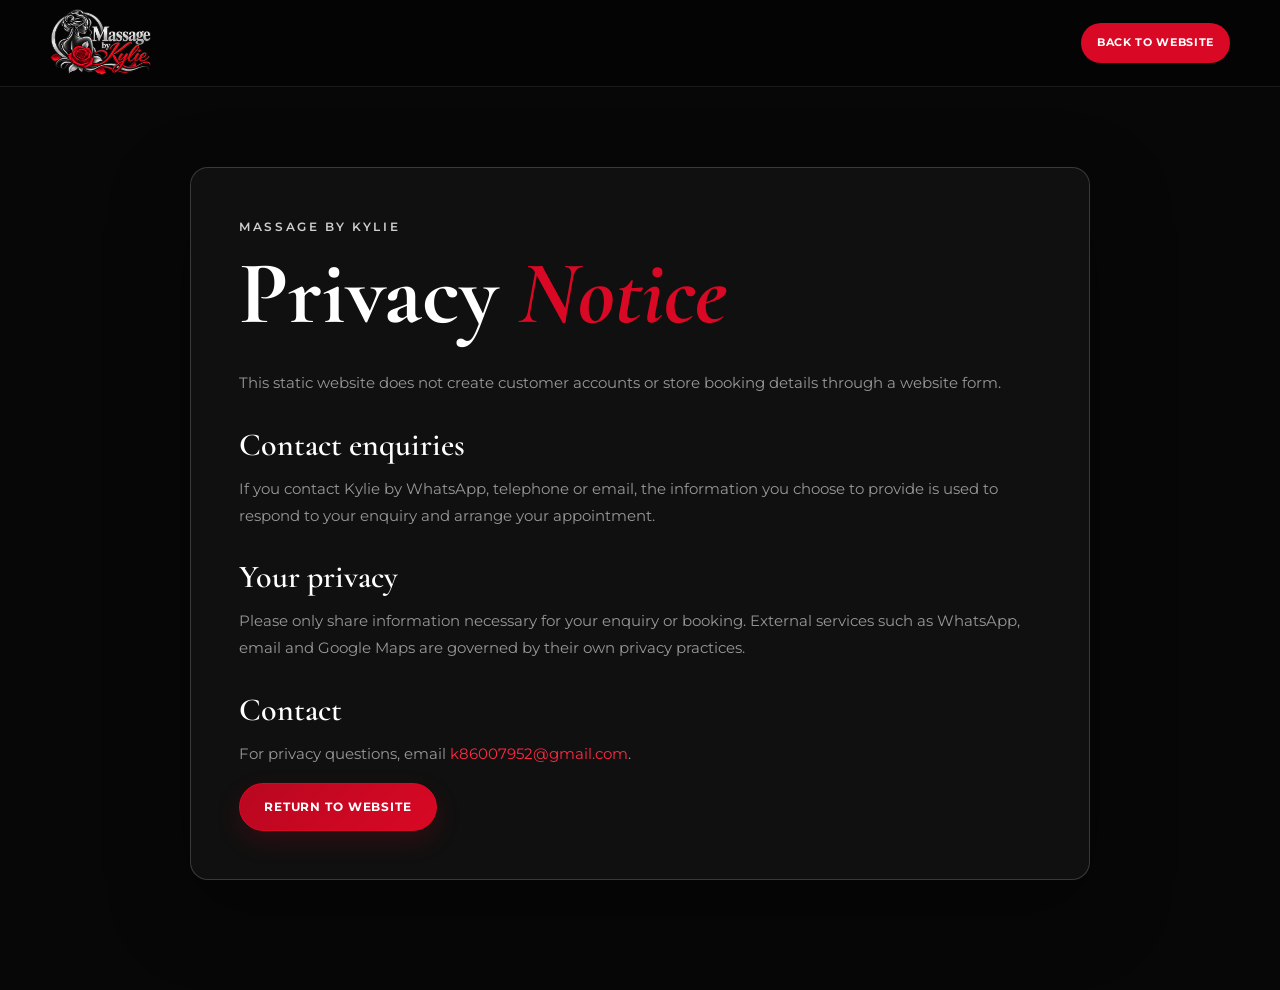
<file: privacy.html>
<!DOCTYPE html>

<html lang="en">
<head>
<meta charset="utf-8"/>
<meta content="width=device-width, initial-scale=1.0" name="viewport"/>
<meta content="#080808" name="theme-color"/>
<title>Privacy | Massage by Kylie</title>
<link href="https://fonts.googleapis.com" rel="preconnect"/>
<link crossorigin="" href="https://fonts.gstatic.com" rel="preconnect"/>
<link href="https://fonts.googleapis.com/css2?family=Cormorant+Garamond:ital,wght@0,500;0,600;0,700;1,500&amp;family=Montserrat:wght@300;400;500;600;700&amp;display=swap" rel="stylesheet"/>
<link href="style.css" rel="stylesheet"/>
</head>
<body>
<header class="site-header legal-header">
<div class="container nav-wrap">
<a aria-label="Massage by Kylie home" class="brand" href="index.html#home">
<img alt="Massage by Kylie logo" class="protected-image" draggable="false" src="images/logo-simple.webp"/>
</a>
<a class="nav-cta legal-back" href="index.html#home">Back to Website</a>
</div>
</header>
<main class="legal-page">
<section class="container legal-card">
<p class="eyebrow">Massage by Kylie</p>
<h1>Privacy <span>Notice</span></h1>
<p>This static website does not create customer accounts or store booking details through a website form.</p>
<h2>Contact enquiries</h2>
<p>If you contact Kylie by WhatsApp, telephone or email, the information you choose to provide is used to respond to your enquiry and arrange your appointment.</p>
<h2>Your privacy</h2>
<p>Please only share information necessary for your enquiry or booking. External services such as WhatsApp, email and Google Maps are governed by their own privacy practices.</p>
<h2>Contact</h2>
<p>For privacy questions, email <a href="mailto:k86007952@gmail.com">k86007952@gmail.com</a>.</p>
<a class="btn btn-primary" href="index.html#home">Return to Website</a>
</section>
</main>
</body>
</html>
</file>
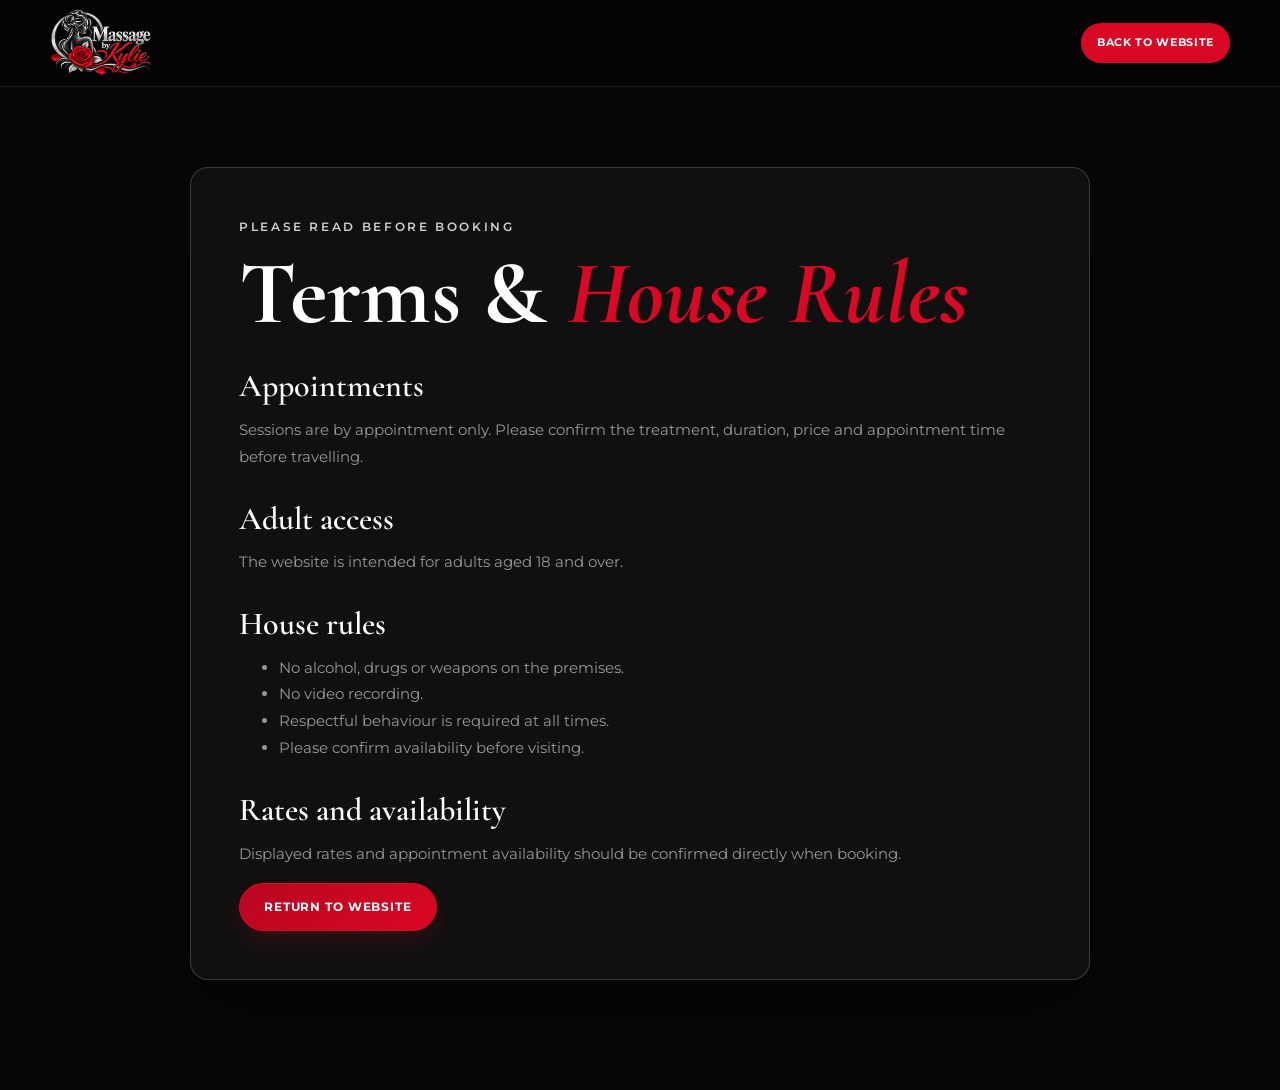
<file: terms.html>
<!DOCTYPE html>

<html lang="en">
<head>
<meta charset="utf-8"/>
<meta content="width=device-width, initial-scale=1.0" name="viewport"/>
<meta content="#080808" name="theme-color"/>
<title>Terms &amp; House Rules | Massage by Kylie</title>
<link href="https://fonts.googleapis.com" rel="preconnect"/>
<link crossorigin="" href="https://fonts.gstatic.com" rel="preconnect"/>
<link href="https://fonts.googleapis.com/css2?family=Cormorant+Garamond:ital,wght@0,500;0,600;0,700;1,500&amp;family=Montserrat:wght@300;400;500;600;700&amp;display=swap" rel="stylesheet"/>
<link href="style.css" rel="stylesheet"/>
</head>
<body>
<header class="site-header legal-header">
<div class="container nav-wrap">
<a aria-label="Massage by Kylie home" class="brand" href="index.html#home">
<img alt="Massage by Kylie logo" class="protected-image" draggable="false" src="images/logo-simple.webp"/>
</a>
<a class="nav-cta legal-back" href="index.html#home">Back to Website</a>
</div>
</header>
<main class="legal-page">
<section class="container legal-card">
<p class="eyebrow">Please read before booking</p>
<h1>Terms &amp; <span>House Rules</span></h1>
<h2>Appointments</h2>
<p>Sessions are by appointment only. Please confirm the treatment, duration, price and appointment time before travelling.</p>
<h2>Adult access</h2>
<p>The website is intended for adults aged 18 and over.</p>
<h2>House rules</h2>
<ul>
<li>No alcohol, drugs or weapons on the premises.</li>
<li>No video recording.</li>
<li>Respectful behaviour is required at all times.</li>
<li>Please confirm availability before visiting.</li>
</ul>
<h2>Rates and availability</h2>
<p>Displayed rates and appointment availability should be confirmed directly when booking.</p>
<a class="btn btn-primary" href="index.html#home">Return to Website</a>
</section>
</main>
</body>
</html>
</file>
<file: style.css>
/* ==========================================================
   MASSAGE BY KYLIE — STATIC WEBSITE
   Colour palette: black / white / silver / red
   Fonts: Cormorant Garamond + Montserrat
   ========================================================== */

:root{
  --black:#070707;
  --black-2:#101010;
  --black-3:#181818;
  --white:#ffffff;
  --offwhite:#f5f5f4;
  --silver:#c9c9c9;
  --silver-dark:#858585;
  --red:#d90824;
  --red-dark:#9d0618;
  --line:rgba(255,255,255,.14);
  --shadow:0 20px 60px rgba(0,0,0,.28);
  --radius:24px;
  --container:1180px;
}

*{box-sizing:border-box}

html{
  scroll-behavior:smooth;
  scroll-padding-top:88px;
}

body{
  margin:0;
  background:var(--black);
  color:var(--white);
  font-family:"Montserrat",sans-serif;
  line-height:1.6;
  overflow-x:hidden;
}

body.age-locked{overflow:hidden}

img{max-width:100%;display:block}

a{color:inherit;text-decoration:none}

button,
a{ -webkit-tap-highlight-color:transparent; }

button{font:inherit}

.container{
  width:min(var(--container),calc(100% - 40px));
  margin-inline:auto;
}

h1,h2,h3{
  font-family:"Cormorant Garamond",serif;
  line-height:.98;
  margin:0;
}

h2{
  font-size:clamp(2.8rem,5vw,5rem);
  font-weight:600;
}

h2 span,
h1 span{
  color:var(--red);
  font-style:italic;
}

.eyebrow{
  margin:0 0 14px;
  text-transform:uppercase;
  letter-spacing:.28em;
  font-size:.72rem;
  font-weight:600;
  color:var(--silver);
}

.eyebrow span{color:var(--red)}

.eyebrow.dark{color:#545454}

.btn{
  min-height:48px;
  padding:0 24px;
  border-radius:999px;
  border:1px solid transparent;
  display:inline-flex;
  align-items:center;
  justify-content:center;
  font-weight:700;
  text-transform:uppercase;
  letter-spacing:.05em;
  font-size:.78rem;
  cursor:pointer;
  transition:.25s ease;
}

.btn-primary{
  background:linear-gradient(135deg,var(--red),#f01834);
  color:#fff;
  box-shadow:0 10px 28px rgba(217,8,36,.25);
}

.btn-primary:hover{
  transform:translateY(-2px);
  box-shadow:0 15px 36px rgba(217,8,36,.35);
}

.btn-outline{
  color:#fff;
  background:transparent;
  border-color:rgba(255,255,255,.45);
}

.btn-outline:hover,
.btn-ghost:hover{
  border-color:var(--red);
  color:var(--red);
}

.btn-ghost{
  color:#fff;
  border-color:rgba(255,255,255,.26);
  background:rgba(255,255,255,.04);
}

/* AGE GATE */
.age-gate{
  position:fixed;
  inset:0;
  z-index:10000;
  display:grid;
  place-items:center;
  padding:20px;
  background:
    radial-gradient(circle at 20% 20%,rgba(217,8,36,.26),transparent 28%),
    linear-gradient(rgba(0,0,0,.86),rgba(0,0,0,.94));
  backdrop-filter:blur(14px);
  transition:.35s ease;
}

.age-gate.hidden{
  opacity:0;
  visibility:hidden;
  pointer-events:none;
}

.age-card{
  position:relative;
  width:min(520px,100%);
  padding:40px;
  text-align:center;
  border:1px solid rgba(255,255,255,.22);
  border-radius:28px;
  background:
    radial-gradient(circle at top right,rgba(217,8,36,.17),transparent 35%),
    linear-gradient(145deg,#151515,#050505);
  box-shadow:0 30px 100px rgba(0,0,0,.6);
}

.age-card::before{
  content:"";
  position:absolute;
  inset:0;
  border-radius:inherit;
  padding:1px;
  background:linear-gradient(135deg,var(--red),rgba(255,255,255,.45),transparent 60%);
  -webkit-mask:linear-gradient(#000 0 0) content-box,linear-gradient(#000 0 0);
  -webkit-mask-composite:xor;
  mask-composite:exclude;
  pointer-events:none;
}

.age-close{
  position:absolute;
  right:16px;
  top:12px;
  color:var(--silver);
  background:none;
  border:0;
  font-size:2rem;
  cursor:pointer;
}

.age-logo{
  width:210px;
  height:auto;
  margin:0 auto 10px;
}

.age-badge{
  font-family:"Cormorant Garamond",serif;
  font-size:4.7rem;
  color:var(--red);
  font-weight:700;
  line-height:.9;
}

.age-card h2{
  font-size:2.5rem;
  margin-top:10px;
}

.age-card p{
  color:#d0d0d0;
  max-width:400px;
  margin:16px auto 24px;
}

.age-actions{
  display:grid;
  grid-template-columns:1fr 1fr;
  gap:12px;
}

.age-card small{
  display:block;
  margin-top:20px;
  color:#858585;
}

/* HEADER */
.site-header{
  position:sticky;
  top:0;
  z-index:1000;
  border-bottom:1px solid rgba(255,255,255,.09);
  background:rgba(6,6,6,.92);
  backdrop-filter:blur(16px);
}

.nav-wrap{
  min-height:82px;
  display:flex;
  align-items:center;
  gap:28px;
}

.brand{
  margin-right:auto;
}

.brand img{
  width:250px;
  height:72px;
  object-fit:contain;
  object-position:left center;
}

.main-nav{
  display:flex;
  align-items:center;
  gap:30px;
}

.main-nav a{
  position:relative;
  padding:30px 0 27px;
  font-size:.75rem;
  text-transform:uppercase;
  letter-spacing:.1em;
  color:#e3e3e3;
}

.main-nav a::after{
  content:"";
  position:absolute;
  left:0;
  right:100%;
  bottom:18px;
  height:2px;
  background:var(--red);
  transition:.25s ease;
}

.main-nav a:hover::after,
.main-nav a.active::after{
  right:0;
}

/* FIX NAVBAR WHATSAPP BUTTON ALIGNMENT */

.nav-cta{
  display:inline-flex !important;
  align-items:center !important;
  justify-content:center !important;

  min-height:44px !important;
  padding:0 22px !important;

  line-height:1 !important;
  text-align:center !important;
  white-space:nowrap;

  border-radius:999px;
  background:var(--red);
  color:#fff;

  font-size:.72rem;
  font-weight:700;
  letter-spacing:.06em;
  text-transform:uppercase;
}

.menu-toggle{
  display:none;
  width:46px;
  height:46px;
  border:1px solid rgba(255,255,255,.18);
  border-radius:12px;
  background:#111;
  cursor:pointer;
}

.menu-toggle span{
  display:block;
  width:22px;
  height:2px;
  background:white;
  margin:5px auto;
  transition:.25s ease;
}

/* HERO */

.hero{
  position:relative;
  min-height:700px;
  display:flex;
  align-items:center;
  isolation:isolate;
  overflow:hidden;
  background-image:
    linear-gradient(90deg,rgba(0,0,0,.90) 0%,rgba(0,0,0,.72) 36%,rgba(0,0,0,.38) 62%,rgba(0,0,0,.14) 100%),
    url("images/hero-background.webp");
  background-size:cover;
  background-position:center;
  background-repeat:no-repeat;
}

.hero::before,
.hero::after{
  display:none;
}

.hero-overlay{
  position:absolute;
  inset:0;
  z-index:-1;
  background:linear-gradient(0deg,rgba(0,0,0,.58),transparent 50%);
}

.hero-grid{
  display:grid;
  grid-template-columns:1.05fr .75fr;
  align-items:center;
  gap:90px;
  padding-block:90px;
}

.hero-copy{max-width:650px}

.hero h1{
  font-size:clamp(4.2rem,8vw,7.9rem);
  font-weight:600;
  letter-spacing:-.04em;
}

.hero h1 span{
  display:block;
  margin-top:6px;
  font-size:.64em;
}

.hero-text{
  max-width:570px;
  margin:25px 0 30px;
  color:#d0d0d0;
  font-size:1rem;
}

.hero-actions{
  display:flex;
  flex-wrap:wrap;
  gap:12px;
}

.hero-card{
  align-self:end;
  margin-bottom:25px;
  border:1px solid rgba(255,255,255,.18);
  border-radius:28px;
  padding:10px;
  background:rgba(10,10,10,.52);
  backdrop-filter:blur(10px);
  box-shadow:var(--shadow);
}

.hero-card-inner{
  padding:34px;
  border-radius:20px;
  background:
    radial-gradient(circle at bottom right,rgba(217,8,36,.23),transparent 36%),
    #0d0d0d;
}

.hero-card h2{
  font-size:3.1rem;
}

.hero-card h2 span{color:var(--red)}

.hero-card p{
  color:#c6c6c6;
}

.mini-label{
  color:var(--red)!important;
  text-transform:uppercase;
  letter-spacing:.2em;
  font-size:.72rem;
  font-weight:700;
}

/* TRUST */
.trust-strip{
  border-top:1px solid rgba(255,255,255,.11);
  border-bottom:1px solid rgba(255,255,255,.11);
  background:
    linear-gradient(135deg,#111,#070707 55%,#16070a);
}

.trust-grid{
  display:grid;
  grid-template-columns:repeat(4,1fr);
}

.trust-grid article{
  min-height:120px;
  display:flex;
  align-items:center;
  justify-content:center;
  gap:16px;
  border-right:1px solid rgba(255,255,255,.12);
}

.trust-grid article:last-child{border-right:0}

.trust-grid .icon{
  width:52px;
  height:52px;
  display:grid;
  place-items:center;
  border:1px solid var(--red);
  border-radius:50%;
  color:var(--red);
  font-size:1.5rem;
}

.trust-grid strong,
.trust-grid span{
  display:block;
}

.trust-grid strong{
  font-family:"Cormorant Garamond",serif;
  font-size:1.3rem;
}

.trust-grid span{
  color:#a4a4a4;
  font-size:.75rem;
}

/* SECTIONS */
.section{
  padding:105px 0;
}

.light-section{
  color:#111;
  background:
    radial-gradient(circle at 90% 20%,rgba(217,8,36,.05),transparent 20%),
    linear-gradient(180deg,#f4f4f4,#e9e9e9);
}

.dark-section{
  background:
    radial-gradient(circle at 20% 30%,rgba(217,8,36,.12),transparent 24%),
    linear-gradient(135deg,#070707,#151515);
}

.section-heading{
  max-width:780px;
  margin-bottom:42px;
}

.section-heading.center{
  margin-inline:auto;
  text-align:center;
}

.section-heading h2{
  color:#0b0b0b;
}

.section-heading p:not(.eyebrow){
  color:#555;
  max-width:650px;
}

.service-grid{
  display:grid;
  grid-template-columns:repeat(3,1fr);
  gap:22px;
}

.service-card{
  overflow:hidden;
  border:1px solid #d3d3d3;
  border-radius:22px;
  background:#fff;
  box-shadow:0 16px 40px rgba(0,0,0,.08);
  transition:.3s ease;
}

.service-card:hover{
  transform:translateY(-7px);
  box-shadow:0 26px 52px rgba(0,0,0,.13);
}

.service-image{
  height:215px;
  position:relative;
  overflow:hidden;
  background:#111;
}

.service-image img{
  width:100%;
  height:100%;
  object-fit:cover;
  display:block;
  transition:transform .45s ease, filter .45s ease;
  filter:saturate(.85) contrast(1.04);
}

.service-card:hover .service-image img{
  transform:scale(1.045);
  filter:saturate(1) contrast(1.06);
}

.service-two::after{transform:rotate(6deg);background:linear-gradient(145deg,#a46250,#5a352e 48%,#1d1514)}
.service-three::after{border-radius:18px;transform:none;background:linear-gradient(145deg,#2e2522,#160c0c)}
.service-four::after{transform:rotate(-2deg);background:linear-gradient(145deg,#c27a61,#63382f)}
.service-five::after{transform:rotate(8deg);background:linear-gradient(145deg,#ae6b55,#714034)}
.service-six::after{border-radius:18px;background:linear-gradient(145deg,#2a1c1b,#0d0d0d)}

.service-body{
  padding:24px;
}

.service-body h3{
  color:#111;
  font-size:1.65rem;
  line-height:1.05;
}

.service-body p{
  min-height:76px;
  color:#666;
  font-size:.88rem;
}

.service-body a{
  color:var(--red);
  font-size:.78rem;
  font-weight:700;
  text-transform:uppercase;
  letter-spacing:.06em;
}

/* ABOUT */
.about-grid{
  display:grid;
  grid-template-columns:.9fr 1.1fr;
  align-items:center;
  gap:75px;
}

.about-image{
  min-height:540px;
  padding:24px;
  border:1px solid rgba(255,255,255,.12);
  border-radius:30px;
  background:
    radial-gradient(circle at 40% 30%,rgba(255,210,180,.22),transparent 17%),
    radial-gradient(circle at 65% 65%,rgba(217,8,36,.34),transparent 16%),
    linear-gradient(150deg,#12090a,#4c141b 40%,#080808);
}

.about-frame{
  height:100%;
  min-height:490px;
  display:flex;
  align-items:flex-end;
  border:1px solid rgba(255,255,255,.25);
  border-radius:20px;
  padding:30px;
  background:linear-gradient(0deg,rgba(0,0,0,.82),transparent 58%);
}

.about-frame span{
  font-family:"Cormorant Garamond",serif;
  font-size:3.2rem;
  line-height:.85;
}

.about-frame strong{
  color:var(--red);
  font-style:italic;
}

.about-copy h2{margin-bottom:26px}

.about-copy > p:not(.eyebrow){
  color:#c7c7c7;
  max-width:650px;
}

.about-points{
  margin-top:34px;
  display:grid;
  grid-template-columns:repeat(3,1fr);
  gap:12px;
}

.about-points div{
  padding:18px;
  border-top:1px solid var(--red);
  background:#101010;
}

.about-points strong,
.about-points span{
  display:block;
}

.about-points strong{
  font-family:"Cormorant Garamond",serif;
  font-size:1.45rem;
}

.about-points span{
  color:#888;
  font-size:.72rem;
}

/* RATES */
.rates-section{
  color:#111;
  background:
    linear-gradient(90deg,rgba(217,8,36,.03),transparent 40%),
    #f6f6f6;
}

.rate-grid{
  display:grid;
  grid-template-columns:repeat(3,1fr);
  gap:20px;
}

.rate-card{
  position:relative;
  padding:30px;
  border:1px solid #d4d4d4;
  border-radius:20px;
  background:#fff;
  box-shadow:0 14px 35px rgba(0,0,0,.06);
}

.rate-card.featured{
  color:#fff;
  background:#0a0a0a;
  border-color:var(--red);
  box-shadow:0 18px 40px rgba(217,8,36,.15);
}

.popular{
  position:absolute;
  top:-14px;
  right:20px;
  padding:6px 12px;
  border-radius:999px;
  background:var(--red);
  color:#fff;
  font-size:.65rem;
  text-transform:uppercase;
  font-weight:700;
  letter-spacing:.08em;
}

.rate-card h3{
  font-size:2rem;
  margin-bottom:20px;
}

.rate-card ul{
  list-style:none;
  padding:0;
  margin:0;
}

.rate-card li{
  padding:12px 0;
  display:flex;
  justify-content:space-between;
  gap:20px;
  border-bottom:1px dotted #c3c3c3;
}

.featured li{border-color:#444}

.rate-card strong{
  color:var(--red);
}

.single-price{
  color:var(--red);
  font-family:"Cormorant Garamond",serif;
  font-size:3.6rem;
  font-weight:700;
}

.rate-card p{
  color:#666;
  font-size:.84rem;
}

/* GALLERY */
.gallery-section{
  overflow:hidden;
  background:
    radial-gradient(circle at 0 50%,rgba(217,8,36,.15),transparent 22%),
    linear-gradient(180deg,#101010,#060606);
}

.gallery-header{
  display:flex;
  justify-content:space-between;
  align-items:flex-end;
  gap:20px;
  margin-bottom:32px;
}

.gallery-header h2{font-size:4rem}

.slider-controls{
  display:flex;
  gap:10px;
}

.slider-controls button{
  width:48px;
  height:48px;
  border-radius:50%;
  border:1px solid rgba(255,255,255,.3);
  color:#fff;
  background:#111;
  cursor:pointer;
}

.slider-controls button:hover{
  color:#fff;
  background:var(--red);
  border-color:var(--red);
}

.gallery-window{
  overflow:hidden;
}

.gallery-track{
  display:flex;
  gap:18px;
  transition:transform .45s cubic-bezier(.2,.8,.2,1);
}

.gallery-item{
  position:relative;
  min-width:calc((100% - 36px)/3);
  height:300px;
  margin:0;
  border:1px solid rgba(255,255,255,.2);
  border-radius:18px;
  overflow:hidden;
  background:#111;
}

.gallery-item img{
  width:100%;
  height:100%;
  object-fit:cover;
  display:block;
  transition:transform .5s ease;
}

.gallery-item:hover img{
  transform:scale(1.04);
}

.gallery-item figcaption{
  position:absolute;
  z-index:2;
  left:18px;
  bottom:16px;
  padding:8px 12px;
  border-radius:999px;
  background:rgba(0,0,0,.72);
  color:#fff;
  font-size:.72rem;
  backdrop-filter:blur(6px);
}

/* INFO */
.info-section{padding-top:85px}

.info-grid{
  display:grid;
  grid-template-columns:repeat(3,1fr);
  gap:22px;
}

.info-card{
  padding:30px;
  border-left:3px solid var(--red);
  border-radius:0 18px 18px 0;
  background:#fff;
  box-shadow:0 12px 30px rgba(0,0,0,.06);
}

.info-card h3{
  font-size:2rem;
  margin-bottom:16px;
}

.info-card ul{
  padding-left:20px;
  color:#555;
}

.info-card p{color:#555}

.info-card a{
  color:var(--red);
  font-weight:700;
  font-size:.78rem;
}

/* CONTACT */
.contact-section{
  padding:80px 0;
  background:
    radial-gradient(circle at 90% 50%,rgba(217,8,36,.22),transparent 20%),
    linear-gradient(135deg,#0a0a0a,#16070a);
}

.contact-grid{
  display:grid;
  grid-template-columns:.75fr 1.25fr;
  gap:60px;
  align-items:center;
}

.contact-copy h2{
  font-size:4.2rem;
}

.contact-copy p:not(.eyebrow){
  color:#bdbdbd;
}

.contact-actions{
  display:grid;
  grid-template-columns:repeat(3,1fr);
  gap:12px;
}

.contact-btn{
  min-height:88px;
  padding:17px;
  display:flex;
  flex-direction:column;
  justify-content:center;
  border:1px solid rgba(255,255,255,.2);
  border-radius:18px;
  background:rgba(255,255,255,.04);
  transition:.25s ease;
}

.contact-btn:hover{
  transform:translateY(-3px);
  border-color:var(--red);
}

.contact-btn.primary{
  border-color:var(--red);
  background:var(--red);
}

.contact-btn strong{
  font-family:"Cormorant Garamond",serif;
  font-size:1.4rem;
}

.contact-btn span{
  color:#bdbdbd;
  font-size:.68rem;
  word-break:break-word;
}

.contact-btn.primary span{color:#fff}

/* FOOTER */
.site-footer{
  padding:25px 0;
  border-top:1px solid rgba(255,255,255,.1);
  background:#030303;
}

.footer-grid{
  display:grid;
  grid-template-columns:auto 1fr auto;
  align-items:center;
  gap:30px;
}

.footer-logo{
  width:180px;
  height:55px;
  object-fit:contain;
  object-position:left;
}

.site-footer p{
  margin:0;
  text-align:center;
  color:#777;
  font-size:.72rem;
}

.footer-links{
  display:flex;
  gap:18px;
  color:#aaa;
  font-size:.72rem;
}

/* REVEAL */
.reveal{
  opacity:0;
  transform:translateY(18px);
  transition:.65s ease;
}

.reveal.visible{
  opacity:1;
  transform:none;
}

/* RESPONSIVE */
@media (max-width:1000px){
  .main-nav,
  .nav-cta{display:none}

  .menu-toggle{
    display:block;
  }

  .main-nav.open{
    position:absolute;
    top:82px;
    left:0;
    right:0;
    display:flex;
    flex-direction:column;
    align-items:stretch;
    gap:0;
    padding:10px 20px 20px;
    background:#090909;
    border-bottom:1px solid rgba(255,255,255,.1);
  }

  .main-nav.open a{
    padding:14px 6px;
    border-bottom:1px solid rgba(255,255,255,.08);
  }

  .main-nav.open a::after{display:none}

  .hero-grid{
    grid-template-columns:1fr;
    gap:35px;
  }

  .hero-card{
    max-width:560px;
  }

  .service-grid,
  .rate-grid{
    grid-template-columns:repeat(2,1fr);
  }

  .about-grid{
    grid-template-columns:1fr;
  }

  .about-image{
    min-height:430px;
  }

  .about-frame{
    min-height:380px;
  }

  .contact-grid{
    grid-template-columns:1fr;
  }
}

@media (max-width:760px){
  .container{
    width:min(100% - 26px,var(--container));
  }

  .nav-wrap{
    min-height:70px;
  }

  .brand img{
    width:190px;
    height:60px;
  }

  .main-nav.open{
    top:70px;
  }

  .hero{
    min-height:auto;
  }

  .hero-grid{
    padding:70px 0;
  }

  .hero h1{
    font-size:4.5rem;
  }

  .hero-actions .btn{
    flex:1 1 180px;
  }

  .hero-card{
    margin-bottom:0;
  }

  .trust-grid{
    grid-template-columns:repeat(2,1fr);
  }

  .trust-grid article{
    min-height:105px;
    border-bottom:1px solid rgba(255,255,255,.1);
  }

  .section{
    padding:78px 0;
  }

  .service-grid,
  .rate-grid,
  .info-grid{
    grid-template-columns:1fr;
  }

  .service-body p{
    min-height:0;
  }

  .about-points{
    grid-template-columns:1fr;
  }

  .gallery-item{
    min-width:78%;
    height:260px;
  }

  .contact-actions{
    grid-template-columns:1fr;
  }

  .footer-grid{
    grid-template-columns:1fr;
    text-align:center;
  }

  .footer-logo{
    margin:auto;
    object-position:center;
  }

  .footer-links{
    justify-content:center;
    flex-wrap:wrap;
  }

  .age-card{
    padding:32px 20px 24px;
  }

  .age-actions{
    grid-template-columns:1fr;
  }
}

@media (max-width:480px){
  .hero h1{
    font-size:3.8rem;
  }

  .hero-card h2{
    font-size:2.6rem;
  }

  .trust-grid{
    grid-template-columns:1fr;
  }

  .trust-grid article{
    justify-content:flex-start;
    padding-left:22px;
  }

  .gallery-header{
    align-items:flex-start;
    flex-direction:column;
  }

  .gallery-header h2{
    font-size:3.3rem;
  }

  .gallery-item{
    min-width:88%;
  }
}

/* Accessibility */
@media (prefers-reduced-motion:reduce){
  *,
  *::before,
  *::after{
    scroll-behavior:auto!important;
    transition:none!important;
    animation:none!important;
  }

  .reveal{
    opacity:1;
    transform:none;
  }
}


/* ==========================================================
   POLISH PASS
   ========================================================== */

/* Consistent line icons */
.svg-icon svg{
  width:24px;
  height:24px;
  fill:none;
  stroke:currentColor;
  stroke-width:1.7;
  stroke-linecap:round;
  stroke-linejoin:round;
}

/* Rose-inspired separators */
.section-heading::after,
.gallery-header > div:first-child::after,
.contact-copy::after{
  content:"✦";
  display:block;
  width:150px;
  margin-top:18px;
  color:var(--red);
  border-bottom:1px solid rgba(217,8,36,.35);
  line-height:0;
  text-align:center;
}

/* Strong focus styling */
a:focus-visible,
button:focus-visible,
summary:focus-visible{
  outline:3px solid rgba(217,8,36,.65);
  outline-offset:4px;
  border-radius:8px;
}

/* Refined age gate */
.age-card{
  width:min(470px,100%);
  padding:34px;
  border-radius:22px;
}

.age-logo{
  width:180px;
  max-height:90px;
  object-fit:contain;
}

.age-badge{
  font-size:4.2rem;
}

.age-card h2{
  font-size:2.3rem;
}

.age-card p{
  font-size:.9rem;
  line-height:1.7;
}

.age-actions .btn{
  min-height:52px;
}

/* Rates CTA */
.rates-cta{
  padding:50px 0;
  border-top:1px solid rgba(255,255,255,.08);
  border-bottom:1px solid rgba(255,255,255,.08);
  background:
    radial-gradient(circle at 85% 50%,rgba(217,8,36,.18),transparent 20%),
    linear-gradient(135deg,#0a0a0a,#16070a);
}

.rates-cta-inner{
  display:flex;
  align-items:center;
  justify-content:space-between;
  gap:30px;
}

.rates-cta h2{
  font-size:clamp(2.4rem,4vw,4.2rem);
}

/* FAQ */
.faq-section{
  color:#111;
  background:linear-gradient(180deg,#f4f4f4,#ececec);
}

.faq-wrap{
  max-width:900px;
}

.faq-list{
  display:grid;
  gap:12px;
}

.faq-item{
  border:1px solid #d1d1d1;
  border-radius:16px;
  background:#fff;
  box-shadow:0 10px 26px rgba(0,0,0,.05);
  overflow:hidden;
}

.faq-item summary{
  cursor:pointer;
  list-style:none;
  padding:20px 22px;
  font-family:"Cormorant Garamond",serif;
  font-size:1.45rem;
  font-weight:600;
  position:relative;
}

.faq-item summary::-webkit-details-marker{display:none}

.faq-item summary::after{
  content:"+";
  position:absolute;
  right:20px;
  color:var(--red);
  font-family:"Montserrat",sans-serif;
  font-size:1.2rem;
}

.faq-item[open] summary::after{content:"−"}

.faq-item p{
  margin:0;
  padding:0 22px 22px;
  color:#555;
}

/* Mobile quick booking bar */
.mobile-booking-bar{
  display:none;
}

/* Slightly more refined cards */
.service-card,
.rate-card,
.info-card{
  border-color:#d6d6d6;
}

.rate-card strong{
  font-size:1.08rem;
}

/* Soft silver section texture */
.light-section,
.rates-section,
.faq-section{
  background-color:#efefef;
  background-image:
    radial-gradient(circle at 20% 10%,rgba(255,255,255,.85),transparent 25%),
    linear-gradient(180deg,#f5f5f5,#e9e9e9);
}

/* Footer legal emphasis */
.site-footer{
  padding-bottom:30px;
}

@media (max-width:760px){
  body{
    padding-bottom:70px;
  }

  .hero{
    min-height:640px;
    background-position:68% center;
  }

  .hero-grid{
    padding:65px 0;
  }

  .hero-copy{
    max-width:540px;
  }

  .hero-text{
    max-width:470px;
    font-size:.92rem;
  }

  .hero-card{
    display:none;
  }

  .rate-card{
    padding:23px;
  }

  .rate-card h3{
    font-size:1.8rem;
  }

  .rate-card li{
    align-items:center;
    padding:11px 0;
  }

  .rate-card li strong{
    font-size:1.2rem;
  }

  .rates-cta-inner{
    align-items:flex-start;
    flex-direction:column;
  }

  .rates-cta .btn{
    width:100%;
  }

  .mobile-booking-bar{
    position:fixed;
    z-index:9000;
    left:0;
    right:0;
    bottom:0;
    min-height:64px;
    display:grid;
    grid-template-columns:1fr 1.25fr 1fr;
    border-top:1px solid rgba(255,255,255,.15);
    background:rgba(5,5,5,.96);
    backdrop-filter:blur(14px);
    box-shadow:0 -10px 30px rgba(0,0,0,.35);
  }

  .mobile-booking-bar a{
    display:grid;
    place-items:center;
    min-height:64px;
    color:#fff;
    font-size:.72rem;
    font-weight:700;
    text-transform:uppercase;
    letter-spacing:.06em;
    border-right:1px solid rgba(255,255,255,.1);
  }

  .mobile-booking-bar a:last-child{border-right:0}

  .mobile-booking-bar a.primary{
    background:var(--red);
  }

  .site-footer{
    padding-bottom:26px;
  }

  .age-card{
    padding:26px 18px 22px;
  }

  .age-logo{
    width:155px;
  }

  .age-badge{
    font-size:3.5rem;
  }

  .age-card h2{
    font-size:2rem;
  }
}

@media (max-width:480px){
  .hero{
    min-height:610px;
    background-position:72% center;
  }

  .hero h1{
    font-size:3.45rem;
  }

  .hero-text{
    font-size:.88rem;
  }

  .hero-actions{
    display:grid;
    grid-template-columns:1fr;
  }

  .hero-actions .btn{
    width:100%;
  }
}

/* =========================================
   GLOBAL SILVER SPARKLE BACKGROUND
   Behind ALL website content
   ========================================= */

body{
  position:relative;
  background:#070707;
  isolation:isolate;
}


/* ==========================================================
   REQUESTED REFINEMENT PASS — 12 IMPROVEMENTS
   ========================================================== */

/* 1. Simplified logo everywhere */
.brand img{
  width:280px;
  height:78px;
  object-fit:contain;
  object-position:left center;
}

.age-logo{
  width:min(300px,82%);
  max-height:150px;
  object-fit:contain;
}

.footer-logo{
  width:220px;
  height:80px;
  object-fit:contain;
}

/* 2. Stronger, simpler hero */
.hero{
  min-height:720px;
}

.hero-grid{
  grid-template-columns:1fr;
  gap:0;
}

.hero-copy{
  max-width:660px;
}

.hero h1{
  font-weight:500;
  letter-spacing:-.035em;
  text-shadow:0 7px 28px rgba(0,0,0,.55);
}

.hero-text{
  max-width:540px;
  line-height:1.8;
}

.hero-actions{
  gap:14px;
}

.hero-card{
  display:none!important;
}

/* 3. Business hours */
.business-hours-section{
  color:#fff;
  padding:90px 0;
  border-top:1px solid rgba(220,220,220,.10);
  border-bottom:1px solid rgba(220,220,220,.10);
  background:
    radial-gradient(circle at 80% 20%,rgba(217,8,36,.10),transparent 28%),
    rgba(7,7,7,.92);
}

.business-hours-wrap{
  display:grid;
  grid-template-columns:.8fr 1.2fr;
  align-items:center;
  gap:60px;
}

.business-hours-copy p:not(.eyebrow){
  color:#bcbcbc;
  max-width:520px;
}

.hours-card{
  padding:32px;
  border:1px solid rgba(220,220,220,.22);
  border-radius:20px;
  background:rgba(255,255,255,.035);
  box-shadow:0 18px 48px rgba(0,0,0,.22);
}

.hours-row{
  display:flex;
  justify-content:space-between;
  gap:25px;
  padding:16px 0;
  border-bottom:1px solid rgba(220,220,220,.12);
}

.hours-row span{
  color:#a9a9a9;
}

.hours-row strong{
  text-align:right;
  color:#f2f2f2;
}

.hours-book{
  margin-top:24px;
}

/* Treatment Book Now buttons */
.service-body{
  display:flex;
  flex-direction:column;
  height:calc(100% - 215px);
}

.service-book-btn{
  margin-top:auto;
  min-height:44px;
  padding:0 18px;
  display:inline-flex;
  align-items:center;
  justify-content:center;
  border-radius:999px;
  background:var(--red);
  color:#fff!important;
  font-size:.72rem!important;
  font-weight:700!important;
  text-transform:uppercase;
  letter-spacing:.07em;
  transition:transform .25s ease,background .25s ease,box-shadow .25s ease;
}

.service-book-btn:hover{
  background:#ef1733;
  transform:translateY(-2px);
  box-shadow:0 10px 24px rgba(217,8,36,.22);
}

/* 4. Subtle image hover */
.service-card,
.gallery-item{
  transition:transform .3s ease,border-color .3s ease,box-shadow .3s ease;
}

.service-image img,
.gallery-item img{
  transition:transform .35s ease,filter .35s ease;
}

.service-card:hover,
.gallery-item:hover{
  border-color:rgba(220,220,220,.58);
  box-shadow:
    0 20px 46px rgba(0,0,0,.28),
    0 0 18px rgba(217,8,36,.07),
    0 0 12px rgba(220,220,220,.05);
}

.service-card:hover .service-image img,
.gallery-item:hover img{
  transform:scale(1.03);
}

/* 6. Why Choose Kylie */
.trust-strip{
  padding:62px 0 42px;
}

.why-heading{
  max-width:760px;
  margin:0 auto 38px;
  text-align:center;
}

.why-heading h2{
  font-size:clamp(2.6rem,4.6vw,4.6rem);
}

.trust-grid article{
  background:rgba(255,255,255,.025);
}

/* 7. Age popup */
.age-gate{
  background:rgba(0,0,0,.95);
  backdrop-filter:blur(20px);
}

.age-card{
  width:min(480px,100%);
  border-color:rgba(220,220,220,.30);
  box-shadow:
    0 35px 120px rgba(0,0,0,.80),
    0 0 34px rgba(217,8,36,.07);
}

.age-actions{
  grid-template-columns:1fr 1fr;
}

/* 8. Footer contact icons */
.footer-grid{
  grid-template-columns:auto 1fr auto auto;
}

.footer-contact-icons{
  display:flex;
  align-items:center;
  gap:10px;
}

.footer-contact-icons a{
  width:42px;
  height:42px;
  display:grid;
  place-items:center;
  border:1px solid rgba(210,210,210,.30);
  border-radius:50%;
  color:#c8c8c8;
  transition:color .25s ease,border-color .25s ease,background .25s ease,transform .25s ease;
}

.footer-contact-icons svg{
  width:20px;
  height:20px;
  fill:none;
  stroke:currentColor;
  stroke-width:1.7;
  stroke-linecap:round;
  stroke-linejoin:round;
}

.footer-contact-icons a:hover{
  color:#fff;
  border-color:var(--red);
  background:var(--red);
  transform:translateY(-2px);
}

/* 9. Legal pages */
.legal-page{
  min-height:calc(100vh - 82px);
  padding:80px 0 110px;
}

.legal-card{
  max-width:900px;
  padding:48px;
  border:1px solid rgba(220,220,220,.18);
  border-radius:24px;
  background:rgba(8,8,8,.92);
  box-shadow:0 28px 80px rgba(0,0,0,.35);
}

.legal-card h1{
  font-family:"Cormorant Garamond",serif;
  font-size:clamp(3.4rem,7vw,6rem);
  line-height:.95;
  margin:0 0 34px;
}

.legal-card h1 span{
  color:var(--red);
  font-style:italic;
}

.legal-card h2{
  margin:32px 0 10px;
  font-size:2rem;
}

.legal-card p,
.legal-card li{
  color:#c4c4c4;
}

.legal-card a:not(.btn){
  color:#ff2944;
}

/* 11. Scroll to top */
.scroll-top{
  position:fixed;
  right:24px;
  bottom:24px;
  z-index:8500;
  width:48px;
  height:48px;
  display:grid;
  place-items:center;
  border:1px solid rgba(215,215,215,.38);
  border-radius:50%;
  color:#d5d5d5;
  background:rgba(7,7,7,.88);
  backdrop-filter:blur(10px);
  cursor:pointer;
  opacity:0;
  visibility:hidden;
  transform:translateY(10px);
  transition:opacity .25s ease,visibility .25s ease,transform .25s ease,background .25s ease,border-color .25s ease;
}

.scroll-top.visible{
  opacity:1;
  visibility:visible;
  transform:none;
}

.scroll-top:hover{
  color:#fff;
  background:var(--red);
  border-color:var(--red);
}

.scroll-top svg{
  width:22px;
  height:22px;
  fill:none;
  stroke:currentColor;
  stroke-width:2;
  stroke-linecap:round;
  stroke-linejoin:round;
}

/* 12. Restrained motion */
.reveal{
  transition:opacity .55s ease,transform .55s ease;
}

body::before{
  animation-duration:9s!important;
}

/* 5. Cleaner mobile header */
@media (max-width:1000px){
  .site-header .nav-wrap{
    min-height:70px;
  }

  .brand img{
    width:210px;
    height:60px;
  }

  .site-header .nav-cta{
    display:none;
  }

  .menu-toggle{
    display:block;
    margin-left:auto;
  }

  .business-hours-wrap{
    grid-template-columns:1fr;
    gap:30px;
  }

  .footer-grid{
    grid-template-columns:1fr;
    justify-items:center;
    text-align:center;
  }

  .footer-contact-icons,
  .footer-links{
    justify-content:center;
  }
}

@media (max-width:760px){
  .brand img{
    width:170px;
    height:52px;
  }

  .site-header .nav-wrap{
    min-height:66px;
  }

  .main-nav.open{
    top:66px;
  }

  .hero{
    min-height:610px;
  }

  .hero-grid{
    padding:64px 0;
  }

  .business-hours-section{
    padding:70px 0;
  }

  .hours-card{
    padding:24px 20px;
  }

  .hours-row{
    flex-direction:column;
    gap:4px;
  }

  .hours-row strong{
    text-align:left;
  }

  .hours-book{
    width:100%;
  }

  .age-actions{
    grid-template-columns:1fr;
  }

  .scroll-top{
    right:14px;
    bottom:82px;
    width:44px;
    height:44px;
  }

  .legal-card{
    padding:30px 20px;
  }
}

/* Reduced motion remains authoritative */
@media (prefers-reduced-motion:reduce){
  body::before{
    animation:none!important;
  }

  .reveal,
  .service-image img,
  .gallery-item img,
  .service-card,
  .gallery-item{
    transition:none!important;
  }
}


/* ==========================================================
   CONSISTENT LUXURY DESIGN SYSTEM
   Black / charcoal / white / silver / red
   ========================================================== */

:root{
  --black:#070707;
  --charcoal:#101010;
  --charcoal-2:#161616;
  --charcoal-3:#1d1d1d;
  --white:#ffffff;
  --silver:#cfcfcf;
  --silver-muted:#979797;
  --silver-line:rgba(220,220,220,.20);
  --red:#d90824;
  --red-bright:#ef1733;

  --section-space:96px;
  --section-space-mobile:72px;
  --card-radius:18px;
  --card-border:1px solid rgba(220,220,220,.20);
  --card-bg:rgba(18,18,18,.94);
  --card-shadow:0 18px 44px rgba(0,0,0,.26);
  --content-gap:24px;
}

/* ----------------------------------------------------------
   GLOBAL PAGE RHYTHM
   ---------------------------------------------------------- */

body{
  background:var(--black);
  color:var(--white);
}

.site-section,
.section,
.contact-section,
.business-hours-section,
.rates-cta,
.trust-strip{
  padding-top:var(--section-space);
  padding-bottom:var(--section-space);
}

.site-section{
  position:relative;
}

/* All primary sections use the same dark luxury family */
.light-section,
.dark-section,
.rates-section,
.gallery-section,
.faq-section,
.info-section,
.business-hours-section,
.contact-section,
.rates-cta,
.trust-strip{
  color:var(--white);
  background:
    radial-gradient(circle at 90% 10%,rgba(217,8,36,.045),transparent 25%),
    linear-gradient(180deg,rgba(14,14,14,.92),rgba(7,7,7,.94))!important;
  border-top:1px solid rgba(220,220,220,.06);
}

/* Alternate every other major block very slightly, not dramatically */
#services,
#information,
#business-hours{
  background:
    radial-gradient(circle at 8% 20%,rgba(255,255,255,.025),transparent 22%),
    linear-gradient(180deg,rgba(20,20,20,.92),rgba(11,11,11,.94))!important;
}

/* ----------------------------------------------------------
   HEADINGS
   ---------------------------------------------------------- */

.section-heading,
.why-heading,
.consistent-heading,
.gallery-header{
  margin-bottom:46px;
}

.section-heading h2,
.why-heading h2,
.consistent-heading h2,
.gallery-header h2,
.contact-copy h2,
.business-hours-copy h2,
.about-copy h2{
  color:var(--white)!important;
  font-weight:500;
  letter-spacing:-.025em;
}

.section-heading p:not(.eyebrow),
.why-heading p:not(.eyebrow),
.consistent-heading p:not(.eyebrow),
.gallery-header p:not(.eyebrow),
.contact-copy p:not(.eyebrow),
.business-hours-copy p:not(.eyebrow),
.about-copy p:not(.eyebrow){
  color:var(--silver-muted)!important;
  line-height:1.8;
}

.eyebrow,
.eyebrow.dark{
  color:var(--silver)!important;
  letter-spacing:.30em;
  font-weight:500;
}

/* One consistent red-to-silver divider */
.section-heading::after,
.why-heading::after,
.consistent-heading::after,
.gallery-header > div:first-child::after,
.contact-copy::after,
.business-hours-copy::after,
.about-copy::after{
  content:"";
  display:block;
  width:88px;
  height:1px;
  margin-top:20px;
  border:0;
  background:linear-gradient(90deg,var(--red),rgba(220,220,220,.60),transparent);
}

/* ----------------------------------------------------------
   CARDS
   ---------------------------------------------------------- */

.service-card,
.rate-card,
.info-card,
.faq-item,
.hours-card,
.contact-btn,
.about-points > div,
.testimonial-card{
  border:var(--card-border)!important;
  border-radius:var(--card-radius)!important;
  background:var(--card-bg)!important;
  box-shadow:var(--card-shadow)!important;
}

.service-card,
.rate-card,
.info-card,
.faq-item,
.hours-card,
.contact-btn{
  transition:
    transform .28s ease,
    border-color .28s ease,
    box-shadow .28s ease;
}

.service-card:hover,
.rate-card:hover,
.info-card:hover,
.faq-item:hover,
.hours-card:hover,
.contact-btn:hover{
  transform:translateY(-3px);
  border-color:rgba(220,220,220,.42)!important;
  box-shadow:
    0 22px 54px rgba(0,0,0,.34),
    0 0 16px rgba(217,8,36,.055)!important;
}

/* Card text */
.service-body h3,
.rate-card h3,
.info-card h3,
.faq-item summary,
.hours-card strong{
  color:var(--white)!important;
}

.service-body p,
.rate-card p,
.info-card p,
.info-card li,
.faq-item p,
.hours-card span{
  color:var(--silver-muted)!important;
}

/* Consistent inner padding */
.service-body,
.rate-card,
.info-card,
.hours-card{
  padding:28px!important;
}

/* ----------------------------------------------------------
   SERVICES
   ---------------------------------------------------------- */

.service-grid,
.rate-grid,
.info-grid{
  gap:var(--content-gap);
}

.service-image{
  height:220px;
  background:#0a0a0a;
}

.service-image img{
  filter:saturate(.86) contrast(1.03) brightness(.93);
}

.service-card:hover .service-image img{
  transform:scale(1.03);
  filter:saturate(.94) contrast(1.04) brightness(.96);
}

.service-book-btn{
  margin-top:20px;
}

/* ----------------------------------------------------------
   WHY CHOOSE
   ---------------------------------------------------------- */

.trust-grid{
  gap:16px;
}

.trust-grid article{
  min-height:132px;
  padding:24px 18px;
  border:var(--card-border)!important;
  border-radius:var(--card-radius);
  background:rgba(18,18,18,.78)!important;
}

.trust-grid article:not(:last-child){
  border-right:var(--card-border)!important;
}

.trust-grid strong{
  color:var(--white);
}

.trust-grid span{
  color:var(--silver-muted);
}

/* ----------------------------------------------------------
   ABOUT
   ---------------------------------------------------------- */

.about-image{
  border:var(--card-border);
  border-radius:var(--card-radius);
  background:
    radial-gradient(circle at 45% 38%,rgba(217,8,36,.10),transparent 24%),
    linear-gradient(145deg,#161616,#080808)!important;
  box-shadow:var(--card-shadow);
}

.about-frame{
  border-color:rgba(220,220,220,.18);
  border-radius:14px;
}

.about-points{
  gap:14px;
}

.about-points > div{
  padding:20px!important;
}

.about-points strong{
  color:#fff;
}

.about-points span{
  color:var(--silver-muted);
}

/* ----------------------------------------------------------
   RATES
   ---------------------------------------------------------- */

.rate-card,
.rate-card.featured{
  color:var(--white);
}

.rate-card.featured{
  border-color:rgba(217,8,36,.68)!important;
  box-shadow:
    0 22px 54px rgba(0,0,0,.35),
    0 0 20px rgba(217,8,36,.08)!important;
}

.rate-card li{
  border-color:rgba(220,220,220,.15)!important;
}

.rate-card li span{
  color:var(--silver)!important;
}

.rate-card strong,
.single-price{
  color:var(--red-bright)!important;
}

/* ----------------------------------------------------------
   GALLERY
   ---------------------------------------------------------- */

.gallery-item{
  border-radius:var(--card-radius)!important;
  border:var(--card-border)!important;
  background:#0b0b0b!important;
  box-shadow:var(--card-shadow);
}

.gallery-item figcaption{
  color:#fff;
  background:rgba(8,8,8,.78);
  border:1px solid rgba(220,220,220,.14);
}

.slider-controls button{
  border-color:rgba(220,220,220,.26);
  background:rgba(15,15,15,.92);
}

.slider-controls button:hover{
  background:var(--red);
  border-color:var(--red);
}

/* ----------------------------------------------------------
   INFORMATION + HOURS
   ---------------------------------------------------------- */

.info-card{
  border-left:1px solid rgba(220,220,220,.20)!important;
}

.info-card a{
  color:var(--red-bright);
}

.hours-row{
  border-color:rgba(220,220,220,.13);
}

/* ----------------------------------------------------------
   FAQ
   ---------------------------------------------------------- */

.faq-item summary{
  font-weight:500;
}

.faq-item summary::after{
  color:var(--red-bright);
}

/* ----------------------------------------------------------
   CONTACT
   ---------------------------------------------------------- */

.contact-grid{
  gap:54px;
}

.contact-actions{
  gap:14px;
}

.contact-btn.primary{
  border-color:var(--red)!important;
  background:linear-gradient(135deg,#b90720,var(--red))!important;
}

.contact-btn strong{
  color:#fff;
}

.contact-btn span{
  color:var(--silver)!important;
}

/* ----------------------------------------------------------
   BUTTONS
   ---------------------------------------------------------- */

.btn,
.service-book-btn,
.rate-book{
  min-height:48px;
  border-radius:999px;
  font-size:.72rem;
  font-weight:700;
  letter-spacing:.075em;
  text-transform:uppercase;
}

.btn-primary,
.service-book-btn{
  color:#fff!important;
  background:linear-gradient(135deg,#b90720,var(--red))!important;
  border:1px solid var(--red)!important;
  box-shadow:0 10px 26px rgba(217,8,36,.16);
}

.btn-primary:hover,
.service-book-btn:hover{
  background:linear-gradient(135deg,var(--red),var(--red-bright))!important;
  box-shadow:0 14px 32px rgba(217,8,36,.24);
}

/* ----------------------------------------------------------
   HEADER + FOOTER
   ---------------------------------------------------------- */

.site-header{
  background:rgba(5,5,5,.94)!important;
  border-bottom:1px solid rgba(220,220,220,.10);
}

.main-nav a{
  color:var(--silver);
}

.main-nav a:hover,
.main-nav a.active{
  color:#fff;
}

.site-footer{
  padding:36px 0!important;
  background:#030303!important;
  border-top:1px solid rgba(220,220,220,.10);
}

.footer-contact-icons a{
  color:var(--silver);
  border-color:rgba(220,220,220,.24);
}

.footer-contact-icons a:hover{
  color:#fff;
  background:var(--red);
  border-color:var(--red);
}

.footer-links{
  color:var(--silver-muted);
}

/* ----------------------------------------------------------
   AGE GATE
   ---------------------------------------------------------- */

.age-gate{
  background:rgba(0,0,0,.96)!important;
}

.age-card{
  border:1px solid rgba(220,220,220,.24)!important;
  border-radius:var(--card-radius)!important;
  background:
    radial-gradient(circle at top right,rgba(217,8,36,.08),transparent 34%),
    linear-gradient(145deg,#151515,#070707)!important;
}

.age-card h2{
  color:#fff;
}

.age-card p{
  color:var(--silver-muted);
}

/* ----------------------------------------------------------
   LEGAL PAGES
   ---------------------------------------------------------- */

.legal-card{
  border:var(--card-border)!important;
  border-radius:var(--card-radius)!important;
  background:var(--card-bg)!important;
}

.legal-card h1,
.legal-card h2{
  color:#fff;
}

.legal-card p,
.legal-card li{
  color:var(--silver-muted);
}

/* ----------------------------------------------------------
   MOBILE CONSISTENCY
   ---------------------------------------------------------- */

@media (max-width:1000px){
  :root{
    --section-space:82px;
    --content-gap:20px;
  }

  .contact-grid{
    gap:34px;
  }
}

@media (max-width:760px){
  :root{
    --section-space:var(--section-space-mobile);
    --content-gap:16px;
  }

  .site-section,
  .section,
  .contact-section,
  .business-hours-section,
  .rates-cta,
  .trust-strip{
    padding-top:var(--section-space-mobile);
    padding-bottom:var(--section-space-mobile);
  }

  .section-heading,
  .why-heading,
  .consistent-heading,
  .gallery-header{
    margin-bottom:34px;
  }

  .service-body,
  .rate-card,
  .info-card,
  .hours-card{
    padding:22px!important;
  }

  .service-image{
    height:205px;
  }

  .trust-grid article{
    min-height:110px;
    padding:20px;
  }

  .site-footer{
    padding-bottom:92px!important;
  }
}

@media (max-width:480px){
  .service-body,
  .rate-card,
  .info-card,
  .hours-card{
    padding:20px!important;
  }

  .section-heading h2,
  .why-heading h2,
  .consistent-heading h2,
  .gallery-header h2,
  .contact-copy h2,
  .business-hours-copy h2{
    font-size:clamp(2.7rem,12vw,3.5rem)!important;
  }
}


/* ==========================================================
   WHITE CARD SYSTEM
   White cards / dark text / silver borders / red accents
   ========================================================== */

/* Core content cards */
.service-card,
.rate-card,
.rate-card.featured,
.info-card,
.faq-item,
.hours-card,
.contact-btn,
.about-points > div,
.trust-grid article,
.testimonial-card{
  background:#ffffff!important;
  color:#111111!important;
  border:1px solid #d8d8d8!important;
  box-shadow:0 16px 38px rgba(0,0,0,.16)!important;
}

/* Card hover */
.service-card:hover,
.rate-card:hover,
.info-card:hover,
.faq-item:hover,
.hours-card:hover,
.contact-btn:hover,
.trust-grid article:hover{
  transform:translateY(-3px);
  border-color:#bfbfbf!important;
  box-shadow:
    0 22px 46px rgba(0,0,0,.20),
    0 0 14px rgba(217,8,36,.06)!important;
}

/* Card headings */
.service-body h3,
.rate-card h3,
.info-card h3,
.faq-item summary,
.hours-card strong,
.contact-btn strong,
.about-points strong,
.trust-grid strong,
.testimonial-card p{
  color:#111111!important;
}

/* Card paragraph / secondary text */
.service-body p,
.rate-card p,
.info-card p,
.info-card li,
.faq-item p,
.hours-card span,
.contact-btn span,
.about-points span,
.trust-grid span,
.testimonial-card span{
  color:#5f5f5f!important;
}

/* Rate cards */
.rate-card li{
  border-color:#dddddd!important;
}

.rate-card li span{
  color:#555555!important;
}

.rate-card strong,
.single-price{
  color:var(--red)!important;
}

.rate-card.featured{
  border:1px solid var(--red)!important;
  box-shadow:
    0 18px 42px rgba(0,0,0,.16),
    0 0 16px rgba(217,8,36,.06)!important;
}

.popular{
  background:var(--red)!important;
  color:#ffffff!important;
}

/* Why Choose cards */
.trust-grid article{
  border-radius:var(--card-radius)!important;
}

.trust-grid .icon{
  background:#ffffff;
  color:var(--red);
  border-color:var(--red);
}

/* Contact cards: all white, red hover accent */
.contact-btn,
.contact-btn.primary{
  background:#ffffff!important;
  border:1px solid #d8d8d8!important;
  color:#111111!important;
}

.contact-btn.primary{
  border-color:var(--red)!important;
}

.contact-btn:hover{
  border-color:var(--red)!important;
}

.contact-btn strong{
  color:#111111!important;
}

.contact-btn span{
  color:#666666!important;
}

/* About info cards */
.about-points > div{
  border-top:2px solid var(--red)!important;
}

/* FAQ */
.faq-item summary{
  color:#111111!important;
}

.faq-item summary::after{
  color:var(--red)!important;
}

/* Hours */
.hours-card{
  background:#ffffff!important;
}

.hours-row{
  border-color:#dddddd!important;
}

.hours-row span{
  color:#666666!important;
}

.hours-row strong{
  color:#111111!important;
}

/* Information cards */
.info-card{
  border-left:3px solid var(--red)!important;
}

.info-card a{
  color:var(--red)!important;
}

/* White cards need slightly stronger image separation */
.service-image{
  border-bottom:1px solid #e2e2e2;
}

/* Button inside white cards */
.service-book-btn,
.rate-book{
  color:#ffffff!important;
  background:var(--red)!important;
  border:1px solid var(--red)!important;
}

.service-book-btn:hover,
.rate-book:hover{
  color:#ffffff!important;
  background:var(--red-bright)!important;
  border-color:var(--red-bright)!important;
}

/* Rate Book button was previously transparent on dark cards */
.rate-book{
  display:flex;
  align-items:center;
  justify-content:center;
}

/* Keep gallery image frames dark, but captions clean white */
.gallery-item figcaption{
  background:rgba(255,255,255,.94)!important;
  color:#111111!important;
  border:1px solid rgba(210,210,210,.8)!important;
}

/* Preserve dark page sections for contrast */
.light-section,
.dark-section,
.rates-section,
.gallery-section,
.faq-section,
.info-section,
.business-hours-section,
.contact-section,
.rates-cta,
.trust-strip{
  color:#ffffff;
}

/* Mobile */
@media (max-width:760px){
  .service-card,
  .rate-card,
  .info-card,
  .faq-item,
  .hours-card,
  .contact-btn,
  .about-points > div,
  .trust-grid article{
    box-shadow:0 12px 28px rgba(0,0,0,.15)!important;
  }
}


/* ==========================================================
   RATES CTA + ABOUT KYLIE LOGO UPDATE
   ========================================================== */

/* Services are information-only: no booking buttons */
.service-body{
  display:block!important;
  height:auto!important;
}

.service-card{
  height:100%;
}

/* Every Rates & Treatments card has its own booking/enquiry CTA */
.rate-card{
  display:flex!important;
  flex-direction:column;
  height:100%;
}

.rate-book-btn{
  width:100%;
  min-height:46px;
  margin-top:auto!important;
  padding:0 18px;
  display:flex;
  align-items:center;
  justify-content:center;
  border-radius:999px;
  border:1px solid var(--red);
  background:linear-gradient(135deg,#b90720,var(--red));
  color:#ffffff!important;
  font-size:.70rem;
  font-weight:700;
  line-height:1.2;
  letter-spacing:.06em;
  text-align:center;
  text-transform:uppercase;
  box-shadow:0 10px 24px rgba(217,8,36,.14);
  transition:
    transform .25s ease,
    background .25s ease,
    box-shadow .25s ease;
}

.rate-book-btn:hover{
  color:#ffffff!important;
  background:linear-gradient(135deg,var(--red),#ef1733);
  border-color:#ef1733;
  transform:translateY(-2px);
  box-shadow:0 13px 28px rgba(217,8,36,.22);
}

/* Keep spacing between rates and the CTA consistent */
.rate-card ul,
.rate-card .single-price,
.rate-card > p{
  margin-bottom:20px;
}

/* About Kylie: text with logo directly underneath */
.about-frame{
  align-items:flex-end;
}

.about-frame-content{
  width:100%;
  display:flex;
  flex-direction:column;
  align-items:flex-start;
  gap:24px;
}

.about-frame-content > span{
  display:block;
}

.about-kylie-logo{
  width:min(100%,430px);
  height:auto;
  max-height:245px;
  object-fit:contain;
  object-position:left center;
  padding:14px;
  border:1px solid rgba(220,220,220,.22);
  border-radius:16px;
  background:rgba(255,255,255,.035);
  box-shadow:
    0 16px 36px rgba(0,0,0,.28),
    0 0 14px rgba(217,8,36,.05);
  transition:
    transform .3s ease,
    border-color .3s ease,
    box-shadow .3s ease;
}

.about-kylie-logo:hover{
  transform:scale(1.02);
  border-color:rgba(220,220,220,.45);
  box-shadow:
    0 20px 42px rgba(0,0,0,.34),
    0 0 18px rgba(217,8,36,.08);
}

@media (max-width:760px){
  .rate-book-btn{
    min-height:48px;
    font-size:.68rem;
  }

  .about-frame-content{
    gap:20px;
  }

  .about-kylie-logo{
    width:100%;
    max-height:220px;
    padding:10px;
  }
}


/* ==========================================================
   VENUE GALLERY + YONI UPDATE
   ========================================================== */

.gallery-track{
  display:grid!important;
  grid-template-columns:repeat(4,minmax(0,1fr));
  gap:18px;
}

.gallery-item{
  overflow:hidden;
}

.gallery-item img{
  width:100%;
  height:230px;
  object-fit:cover;
  display:block;
}

.gallery-item figcaption{
  text-align:center;
}

@media (max-width:1000px){
  .gallery-track{
    grid-template-columns:repeat(2,minmax(0,1fr));
  }
}

@media (max-width:640px){
  .gallery-track{
    grid-template-columns:1fr;
  }
}

.rate-card.featured{
  background:linear-gradient(160deg,#171717,#050505)!important;
  color:#ffffff!important;
  border:1px solid var(--red)!important;
  box-shadow:
    0 20px 48px rgba(0,0,0,.38),
    0 0 18px rgba(217,8,36,.08)!important;
}

.rate-card.featured h3,
.rate-card.featured li span,
.rate-card.featured p{
  color:#f4f4f4!important;
}

.rate-card.featured li{
  border-color:rgba(255,255,255,.16)!important;
}

.rate-card.featured strong,
.rate-card.featured .single-price{
  color:#ff2744!important;
}

.rate-card.featured .rate-book-btn,
.rate-card.featured .popular{
  color:#ffffff!important;
  background:var(--red)!important;
  border-color:var(--red)!important;
}

.contact-btn.whatsapp-card,
.contact-btn.primary.whatsapp-card{
  background:linear-gradient(135deg,#b90720,var(--red))!important;
  color:#ffffff!important;
  border:1px solid var(--red)!important;
  box-shadow:0 16px 34px rgba(217,8,36,.20)!important;
}

.contact-btn.whatsapp-card strong,
.contact-btn.whatsapp-card span{
  color:#ffffff!important;
}

.contact-btn.whatsapp-card:hover{
  background:linear-gradient(135deg,var(--red),#ef1733)!important;
  border-color:#ef1733!important;
  box-shadow:
    0 20px 42px rgba(217,8,36,.28),
    0 0 16px rgba(217,8,36,.08)!important;
}


/* ==========================================================
   LIVE HOURS EXACT SCHEDULE + SERVICE IMAGE MAPPING
   ========================================================== */

.business-hours-layout{
  display:grid;
  grid-template-columns:minmax(0,.9fr) minmax(420px,1.1fr);
  gap:56px;
  align-items:start;
}

.weekly-hours{
  margin-top:28px;
  overflow:hidden;
  border:1px solid rgba(220,220,220,.18);
  border-radius:16px;
  background:rgba(255,255,255,.025);
}

.weekly-hours-row{
  display:grid;
  grid-template-columns:80px 1fr;
  gap:20px;
  align-items:center;
  padding:12px 16px;
  border-bottom:1px solid rgba(220,220,220,.10);
}

.weekly-hours-row:last-child{
  border-bottom:0;
}

.weekly-hours-row span{
  color:#d0d0d0;
  font-weight:600;
}

.weekly-hours-row strong{
  color:#ffffff;
  font-size:.84rem;
  text-align:right;
}

.weekly-hours-row.sunday{
  background:rgba(217,8,36,.055);
}

.live-hours-card{
  position:sticky;
  top:110px;
}

@media (max-width:1000px){
  .business-hours-layout{
    grid-template-columns:1fr;
    gap:32px;
  }

  .live-hours-card{
    position:relative;
    top:auto;
    max-width:720px;
  }
}

@media (max-width:760px){
  .weekly-hours-row{
    grid-template-columns:70px 1fr;
    padding:11px 14px;
  }
}


/* ==========================================================
   GALLERY BUTTONS REMOVED
   Static responsive venue gallery
   ========================================================== */

.gallery-header{
  display:block!important;
}

.slider-controls{
  display:none!important;
}

.gallery-window{
  overflow:visible!important;
}

.gallery-track{
  transform:none!important;
}


/* ==========================================================
   GENERIC B&W SERVICES + GALLERY KYLIE + IMAGE PROTECTION
   ========================================================== */

/* Generic monochrome service images */
.service-image img{
  width:100%;
  height:100%;
  object-fit:cover;
  object-position:center;
  filter:grayscale(1) contrast(1.05) brightness(.92)!important;
}

.service-card:hover .service-image img{
  transform:scale(1.03);
  filter:grayscale(1) contrast(1.08) brightness(.96)!important;
}

/* Static Gallery Kylie — no slider */
.kylie-gallery-block{
  margin-top:72px;
  padding-top:58px;
  border-top:1px solid rgba(220,220,220,.13);
}

.kylie-gallery-heading{
  max-width:720px;
  margin-bottom:30px;
}

.kylie-gallery-heading h2{
  color:#ffffff;
  font-size:clamp(2.8rem,5vw,4.6rem);
  font-weight:500;
  letter-spacing:-.025em;
}

.kylie-gallery-heading h2 span{
  color:var(--red);
  font-style:italic;
}

.kylie-gallery-heading > p:not(.eyebrow){
  margin-top:14px;
  color:#a7a7a7;
}

.kylie-gallery-grid{
  display:grid;
  grid-template-columns:repeat(3,minmax(0,1fr));
  gap:18px;
}

.kylie-gallery-item{
  position:relative;
  margin:0;
  overflow:hidden;
  min-height:360px;
  border:1px solid rgba(220,220,220,.22);
  border-radius:18px;
  background:#090909;
  box-shadow:0 16px 36px rgba(0,0,0,.24);
}

.kylie-gallery-item img{
  width:100%;
  height:100%;
  min-height:360px;
  object-fit:cover;
  object-position:center;
  display:block;
  transition:transform .35s ease,filter .35s ease;
}

.kylie-gallery-item:hover img{
  transform:scale(1.025);
}

/* Image download deterrents.
   NOTE: Public web images can still be retrieved through browser/dev tools. */
.protected-image{
  -webkit-user-drag:none;
  user-select:none;
  -webkit-user-select:none;
  -moz-user-select:none;
  -webkit-touch-callout:none;
  pointer-events:none;
}

.protected-image-zone{
  position:relative;
  -webkit-touch-callout:none;
}

.protected-image-zone::after{
  content:"";
  position:absolute;
  inset:0;
  z-index:3;
  background:transparent;
  pointer-events:auto;
}

.image-protection-note{
  margin-top:16px;
  padding-top:14px;
  border-top:1px solid rgba(220,220,220,.08);
  color:#666;
  font-size:.66rem;
  text-align:center;
}

/* Do not let protection overlay block controls inside these zones */
.age-card .btn,
.brand,
.hero .btn,
.site-footer a{
  position:relative;
  z-index:5;
}

/* Responsive Kylie gallery */
@media (max-width:1000px){
  .kylie-gallery-grid{
    grid-template-columns:repeat(2,minmax(0,1fr));
  }

  .kylie-gallery-item,
  .kylie-gallery-item img{
    min-height:330px;
  }
}

@media (max-width:640px){
  .kylie-gallery-block{
    margin-top:54px;
    padding-top:46px;
  }

  .kylie-gallery-grid{
    grid-template-columns:1fr;
    gap:14px;
  }

  .kylie-gallery-item,
  .kylie-gallery-item img{
    min-height:420px;
  }
}


/* SMALLER ABOUT KYLIE LOGO CONTAINER */
#about .about-grid{
  grid-template-columns:minmax(280px,360px) minmax(0,1fr)!important;
  gap:48px!important;
  align-items:center!important;
}

#about .about-image{
  width:100%!important;
  max-width:360px!important;
  min-height:0!important;
  height:auto!important;
  padding:14px!important;
  margin:0 auto!important;
  display:flex!important;
  align-items:center!important;
  justify-content:center!important;
  border-radius:18px!important;
}

#about .about-frame{
  width:100%!important;
  min-height:0!important;
  height:auto!important;
  padding:18px!important;
  display:flex!important;
  align-items:center!important;
  justify-content:center!important;
  border-radius:14px!important;
}

#about .about-frame-content{
  width:100%!important;
  display:flex!important;
  flex-direction:column!important;
  align-items:center!important;
  gap:16px!important;
}

#about .about-frame-content > span{
  width:100%!important;
  text-align:center!important;
  font-size:2.4rem!important;
  line-height:.9!important;
}

#about .about-kylie-logo{
  width:220px!important;
  max-width:88%!important;
  height:auto!important;
  max-height:none!important;
  object-fit:contain!important;
  object-position:center!important;
  padding:0!important;
  margin:0 auto!important;
  border:0!important;
  background:transparent!important;
  box-shadow:none!important;
}

#about .about-kylie-logo:hover{
  transform:none!important;
  box-shadow:none!important;
}

@media (max-width:1000px){
  #about .about-grid{
    grid-template-columns:1fr!important;
    gap:30px!important;
  }
  #about .about-image{
    max-width:320px!important;
  }
}

@media (max-width:760px){
  #about .about-image{
    max-width:290px!important;
    padding:10px!important;
  }
  #about .about-frame{
    padding:16px!important;
  }
  #about .about-frame-content > span{
    font-size:2.1rem!important;
  }
  #about .about-kylie-logo{
    width:195px!important;
  }
}

@media (max-width:480px){
  #about .about-image{
    max-width:260px!important;
  }
  #about .about-kylie-logo{
    width:175px!important;
  }
}

/* ==========================================================
   FINAL ELEGANT PROFESSIONAL SYSTEM
   ========================================================== */
:root{
  --lux-black:#070707;--lux-white:#fff;--lux-border:#d8d8d8;--lux-text:#171717;--lux-muted:#666;
  --lux-silver:#c8c8c8;--lux-red:#d90824;--lux-red-bright:#ef1733;--lux-card-radius:18px;
  --lux-section-space:112px;--lux-section-space-mobile:76px;--lux-card-shadow:0 16px 40px rgba(0,0,0,.12);
}
body{font-family:"Montserrat",sans-serif;font-size:15px;line-height:1.75}
h1,h2,h3,.service-body h3,.rate-card h3,.info-card h3,.faq-item summary{font-family:"Cormorant Garamond",serif!important}
.section,.site-section,.trust-strip,.contact-section,.business-hours-section,.rates-cta{padding-top:var(--lux-section-space)!important;padding-bottom:var(--lux-section-space)!important}
.section-heading,.why-heading,.consistent-heading,.gallery-header,.kylie-gallery-heading,.business-hours-intro,.contact-copy{margin-bottom:52px!important}
.section-heading h2,.why-heading h2,.consistent-heading h2,.gallery-header h2,.kylie-gallery-heading h2,.business-hours-intro h2,.contact-copy h2,.about-copy h2{font-size:clamp(3rem,5vw,4rem)!important;line-height:1!important;font-weight:500!important;letter-spacing:-.025em!important}
.service-body h3,.rate-card h3,.info-card h3,.faq-item summary{font-size:clamp(1.65rem,2.2vw,1.875rem)!important;line-height:1.08!important;font-weight:600!important}
p,li,.service-body p,.rate-card p,.info-card p,.faq-item p,.hours-lead,.contact-copy p{font-size:clamp(.875rem,1.2vw,1rem)!important}
.eyebrow,.eyebrow.dark,.live-status-label{font-size:clamp(.6875rem,1vw,.75rem)!important;letter-spacing:.22em!important;font-weight:600!important}
.service-card,.rate-card:not(.featured),.info-card,.faq-item,.hours-card,.live-hours-card,.contact-btn,.about-points>div,.trust-grid article{background:#fff!important;color:var(--lux-text)!important;border:1px solid var(--lux-border)!important;border-radius:18px!important;box-shadow:var(--lux-card-shadow)!important}
.service-card:hover,.rate-card:not(.featured):hover,.info-card:hover,.faq-item:hover,.live-hours-card:hover,.contact-btn:hover,.trust-grid article:hover{transform:translateY(-3px)!important;border-color:#bfc0c2!important;box-shadow:0 20px 46px rgba(0,0,0,.15)!important}
.service-body h3,.rate-card:not(.featured) h3,.info-card h3,.faq-item summary,.live-hours-card strong,.contact-btn strong,.about-points strong,.trust-grid strong{color:#111!important}
.service-body p,.rate-card:not(.featured) p,.rate-card:not(.featured) li span,.info-card p,.info-card li,.faq-item p,.live-hours-card span,.contact-btn span,.about-points span,.trust-grid span{color:#666!important}
.service-body,.rate-card,.info-card,.live-hours-card{padding:26px!important}
.rate-card.featured{background:linear-gradient(155deg,#161616,#050505)!important;color:#fff!important;border:1px solid var(--lux-red)!important;border-radius:18px!important;box-shadow:0 20px 50px rgba(0,0,0,.28)!important}
.rate-card.featured h3,.rate-card.featured p,.rate-card.featured li span{color:#fff!important}.rate-card.featured li{border-color:rgba(255,255,255,.15)!important}.rate-card.featured strong,.rate-card.featured .single-price{color:var(--lux-red-bright)!important}.rate-card.featured .rate-book-btn,.rate-card.featured .popular{color:#fff!important;background:var(--lux-red)!important;border-color:var(--lux-red)!important}
.service-grid{gap:24px!important;align-items:stretch}.service-card{display:flex!important;flex-direction:column;height:100%;overflow:hidden}.service-image{width:100%;height:auto!important;aspect-ratio:3/2;flex:none!important;overflow:hidden;background:#0b0b0b;border-bottom:1px solid #e2e2e2!important}.service-image img{width:100%;height:100%;object-fit:cover!important;object-position:center;display:block;filter:grayscale(1) contrast(1.05) brightness(.93)!important}.service-card:hover .service-image img{transform:scale(1.03)!important;filter:grayscale(1) contrast(1.07) brightness(.96)!important}.service-body{display:flex!important;flex:1 1 auto;flex-direction:column;height:auto!important}.service-description{min-height:8.4em!important;margin:14px 0 0!important;line-height:1.7!important}
.kylie-gallery-block{margin-top:92px!important;padding-top:70px!important;border-top:1px solid rgba(220,220,220,.13)!important}.kylie-gallery-grid{display:grid!important;grid-template-columns:repeat(3,minmax(0,1fr))!important;gap:20px!important}.kylie-gallery-item{position:relative;margin:0!important;overflow:hidden;width:100%;aspect-ratio:3/4!important;min-height:0!important;border:1px solid rgba(210,210,210,.28)!important;border-radius:16px!important;background:#080808;box-shadow:none!important}.kylie-gallery-item img{width:100%;height:100%!important;min-height:0!important;object-fit:cover!important;display:block}.kylie-gallery-item figcaption{display:none!important}
.gallery-track{display:grid!important;grid-template-columns:repeat(4,minmax(0,1fr))!important;gap:18px!important}.gallery-item{width:100%;min-width:0!important;height:auto!important;aspect-ratio:4/3!important;overflow:hidden;border:1px solid rgba(220,220,220,.22)!important;border-radius:16px!important;background:#0a0a0a!important;box-shadow:none!important}.gallery-item img{width:100%;height:100%!important;object-fit:cover!important}.gallery-item figcaption{left:14px!important;right:14px!important;bottom:12px!important;width:auto!important;text-align:center!important}
.business-hours-layout{display:grid!important;grid-template-columns:minmax(0,.95fr) minmax(360px,.8fr)!important;gap:54px!important;align-items:start!important}.weekly-hours,.compact-weekly-hours{margin-top:28px!important;border:0!important;border-radius:0!important;background:transparent!important}.weekly-hours-row{display:grid!important;grid-template-columns:70px 1fr!important;gap:20px!important;align-items:center!important;padding:9px 0!important;border-bottom:1px solid rgba(220,220,220,.10)!important;background:transparent!important}.weekly-hours-row span{color:#d0d0d0!important;font-weight:500!important}.weekly-hours-row strong{color:#fff!important;font-size:.875rem!important;text-align:right!important;font-weight:500!important}.weekly-hours-row.sunday span,.weekly-hours-row.sunday strong{color:var(--lux-red-bright)!important}.live-hours-card{position:sticky!important;top:110px!important;padding:28px!important}.live-status-text{font-size:clamp(2rem,3.5vw,2.65rem)!important;line-height:1!important}.compact-today-line{display:flex;justify-content:space-between;gap:18px;margin:18px 0 8px;padding-top:16px;border-top:1px solid #e3e3e3}.compact-today-line span{color:#777!important;font-size:.75rem!important;text-transform:uppercase;letter-spacing:.08em}.compact-today-line strong{color:#111!important;font-size:.9rem!important}
.contact-grid{gap:56px!important}.contact-actions{display:grid!important;grid-template-columns:repeat(3,minmax(0,1fr))!important;gap:16px!important}.contact-btn{min-height:104px!important;padding:24px!important;justify-content:center!important}.contact-btn.whatsapp-card{background:linear-gradient(135deg,#b90720,var(--lux-red))!important;color:#fff!important;border-color:var(--lux-red)!important;box-shadow:0 16px 36px rgba(217,8,36,.18)!important}.contact-btn.whatsapp-card strong,.contact-btn.whatsapp-card span{color:#fff!important}
.site-header{background:rgba(5,5,5,.94)!important}.nav-wrap{min-height:76px!important;gap:24px!important}.main-nav{gap:24px!important}.main-nav a{padding:26px 0 23px!important;font-size:.69rem!important;letter-spacing:.11em!important;font-weight:500!important;color:#d0d0d0!important}.main-nav a:hover,.main-nav a.active{color:#fff!important}.nav-cta{min-height:42px!important;padding:0 18px!important;border-radius:999px!important}
.age-gate{background:rgba(0,0,0,.965)!important;backdrop-filter:blur(24px)!important}.age-card{width:min(440px,calc(100% - 28px))!important;padding:34px 30px 30px!important;border:1px solid rgba(220,220,220,.24)!important;border-radius:20px!important;background:linear-gradient(155deg,#141414,#050505)!important;box-shadow:0 35px 110px rgba(0,0,0,.75)!important}.age-logo{width:min(220px,74%)!important;max-height:120px!important;margin:0 auto 20px!important}.age-card h2{margin:0 0 12px!important;color:#fff!important;font-family:"Cormorant Garamond",serif!important;font-size:4.3rem!important;line-height:.9!important}.age-card p{max-width:340px!important;margin:0 auto 24px!important;color:#bdbdbd!important;font-size:.875rem!important;line-height:1.7!important}.age-actions{display:grid!important;grid-template-columns:1fr 1fr!important;gap:12px!important}
.about-grid,.contact-grid,.business-hours-layout{row-gap:56px!important}.about-copy>p:not(.eyebrow){margin-bottom:18px!important}.about-points{margin-top:40px!important;gap:16px!important}.rate-grid,.info-grid{gap:24px!important}.faq-list{gap:16px!important}.section-heading::after,.why-heading::after,.consistent-heading::after,.gallery-header>div:first-child::after,.kylie-gallery-heading::after,.contact-copy::after,.business-hours-intro::after,.about-copy::after{content:""!important;display:block!important;width:76px!important;height:1px!important;margin-top:22px!important;border:0!important;background:linear-gradient(90deg,var(--lux-red),rgba(220,220,220,.52),transparent)!important}
@media(max-width:1000px){.gallery-track{grid-template-columns:repeat(2,minmax(0,1fr))!important}.business-hours-layout{grid-template-columns:1fr!important}.live-hours-card{position:relative!important;top:auto!important;max-width:680px!important}.contact-actions{grid-template-columns:1fr!important}}
@media(max-width:760px){.section,.site-section,.trust-strip,.contact-section,.business-hours-section,.rates-cta{padding-top:var(--lux-section-space-mobile)!important;padding-bottom:var(--lux-section-space-mobile)!important}.section-heading,.why-heading,.consistent-heading,.gallery-header,.kylie-gallery-heading,.business-hours-intro,.contact-copy{margin-bottom:38px!important}.service-description{min-height:0!important}.kylie-gallery-grid{grid-template-columns:1fr!important;gap:16px!important}.gallery-track{grid-template-columns:1fr!important}.age-actions{grid-template-columns:1fr!important}}

/* ==========================================================
   LIVE HOURS REPAIR
   ========================================================== */

.compact-current-time{
  display:flex;
  justify-content:space-between;
  gap:18px;
  margin:0 0 10px;
  padding:10px 0 16px;
  border-bottom:1px solid #e3e3e3;
}

.compact-current-time span{
  color:#777!important;
  font-size:.75rem!important;
  text-transform:uppercase;
  letter-spacing:.08em;
}

.compact-current-time strong{
  color:#111!important;
  font-size:.9rem!important;
}

@media (max-width:480px){
  .compact-today-line,
  .compact-current-time{
    align-items:flex-start;
    flex-direction:column;
    gap:3px;
  }
}



/* ==========================================================
   VIDEO GALLERY + VENUE POPUPS + MEDIA PROTECTION
   ========================================================== */

/* ----------------------------------------------------------
   Video Gallery
   ---------------------------------------------------------- */
.video-gallery-block{
  margin-top:92px;
  padding-top:70px;
  border-top:1px solid rgba(220,220,220,.13);
}

.video-gallery-heading{
  max-width:760px;
  margin-bottom:32px;
}

.video-gallery-heading h2{
  color:#fff;
  font-family:"Cormorant Garamond",serif;
  font-size:clamp(3rem,5vw,4rem);
  font-weight:500;
  line-height:1;
  letter-spacing:-.025em;
}

.video-gallery-heading h2 span{
  color:var(--red);
  font-style:italic;
}

.video-gallery-heading > p:not(.eyebrow){
  margin-top:14px;
  color:#a7a7a7;
}

.video-gallery-grid{
  display:grid;
  grid-template-columns:repeat(2,minmax(0,1fr));
  gap:20px;
}

.video-gallery-item{
  overflow:hidden;
  margin:0;
  border:1px solid rgba(216,216,216,.22);
  border-radius:18px;
  background:#080808;
}

.video-gallery-item video{
  width:100%;
  aspect-ratio:16 / 9;
  display:block;
  object-fit:cover;
  background:#000;
}

.video-gallery-empty{
  color:#999;
  font-size:.9rem;
}

/* ----------------------------------------------------------
   Venue gallery popup triggers
   ---------------------------------------------------------- */
.venue-popup-trigger{
  cursor:pointer;
}

.venue-popup-trigger::after{
  content:"View Room";
  position:absolute;
  z-index:4;
  right:14px;
  top:14px;
  padding:7px 11px;
  border:1px solid rgba(255,255,255,.28);
  border-radius:999px;
  background:rgba(0,0,0,.70);
  color:#fff;
  font-size:.62rem;
  font-weight:700;
  line-height:1;
  letter-spacing:.08em;
  text-transform:uppercase;
  backdrop-filter:blur(8px);
  pointer-events:none;
  opacity:.88;
}

.venue-popup-trigger:focus-visible{
  outline:3px solid rgba(217,8,36,.7);
  outline-offset:4px;
}

/* ----------------------------------------------------------
   Venue modal
   ---------------------------------------------------------- */
.venue-modal{
  position:fixed;
  inset:0;
  z-index:12000;
  display:grid;
  place-items:center;
  padding:24px;
  opacity:0;
  visibility:hidden;
  pointer-events:none;
  transition:opacity .25s ease,visibility .25s ease;
}

.venue-modal.open{
  opacity:1;
  visibility:visible;
  pointer-events:auto;
}

.venue-modal-backdrop{
  position:absolute;
  inset:0;
  background:rgba(0,0,0,.88);
  backdrop-filter:blur(18px);
}

.venue-modal-dialog{
  position:relative;
  z-index:1;
  width:min(920px,100%);
  max-height:min(86vh,820px);
  overflow:auto;
  display:grid;
  grid-template-columns:minmax(0,1.1fr) minmax(300px,.9fr);
  border:1px solid rgba(220,220,220,.24);
  border-radius:22px;
  background:#0b0b0b;
  box-shadow:0 36px 120px rgba(0,0,0,.72);
}

.venue-modal-close{
  position:absolute;
  z-index:5;
  top:14px;
  right:16px;
  width:42px;
  height:42px;
  display:grid;
  place-items:center;
  border:1px solid rgba(255,255,255,.20);
  border-radius:50%;
  background:rgba(0,0,0,.76);
  color:#fff;
  font-size:1.8rem;
  line-height:1;
  cursor:pointer;
}

.venue-modal-close:hover{
  background:var(--red);
  border-color:var(--red);
}

.venue-modal-media{
  min-height:460px;
  background:#050505;
}

.venue-modal-media img{
  width:100%;
  height:100%;
  min-height:460px;
  object-fit:cover;
}

.venue-modal-copy{
  padding:52px 38px 40px;
  display:flex;
  flex-direction:column;
  justify-content:center;
}

.venue-modal-copy h2{
  color:#fff;
  font-size:clamp(2.5rem,4vw,4rem)!important;
  line-height:1;
  margin-bottom:22px;
}

.venue-modal-copy > p:not(.eyebrow){
  color:#c4c4c4;
  line-height:1.8;
}

/* Lock page behind modal */
body.venue-modal-open{
  overflow:hidden;
}

/* ----------------------------------------------------------
   Media download deterrents
   ---------------------------------------------------------- */
.protected-image,
.protected-video{
  -webkit-user-drag:none;
  user-select:none;
  -webkit-user-select:none;
  -moz-user-select:none;
  -webkit-touch-callout:none;
}

img.protected-image{
  pointer-events:none;
}

.protected-image-zone{
  position:relative;
  -webkit-touch-callout:none;
}

.protected-video-zone{
  position:relative;
  -webkit-touch-callout:none;
}

/* Remove any visible download-protection notice if an older build had one */
.image-protection-note{
  display:none!important;
}

/* ----------------------------------------------------------
   Responsive
   ---------------------------------------------------------- */
@media (max-width:900px){
  .venue-modal-dialog{
    grid-template-columns:1fr;
    max-width:720px;
  }

  .venue-modal-media,
  .venue-modal-media img{
    min-height:340px;
    max-height:48vh;
  }

  .venue-modal-copy{
    padding:30px 26px 34px;
  }
}

@media (max-width:760px){
  .video-gallery-block{
    margin-top:64px;
    padding-top:50px;
  }

  .video-gallery-grid{
    grid-template-columns:1fr;
    gap:16px;
  }

  .venue-modal{
    padding:14px;
  }

  .venue-modal-dialog{
    border-radius:18px;
  }

  .venue-modal-media,
  .venue-modal-media img{
    min-height:260px;
  }

  .venue-modal-copy{
    padding:28px 20px 26px;
  }

  .venue-popup-trigger::after{
    right:10px;
    top:10px;
  }
}

/* ==========================================================
   VENUE POPUP CLICK FIX
   ========================================================== */

/* The venue card itself owns the click.
   Don't let a generic protection overlay become an unrelated hit target. */
.gallery-item.venue-popup-trigger.protected-image-zone::after{
  pointer-events:none!important;
}

/* Keep the entire venue card clickable. */
.gallery-item.venue-popup-trigger{
  position:relative;
  cursor:pointer!important;
  touch-action:manipulation;
}

.gallery-item.venue-popup-trigger img{
  pointer-events:none!important;
}

.gallery-item.venue-popup-trigger figcaption{
  pointer-events:none!important;
}

/* Modal must always sit above the sticky header/mobile bar. */
#venueModal{
  z-index:20000!important;
}

#venueModal.open{
  display:grid!important;
}


/* ==========================================================
   CAMPBELLWEB FOOTER CREDIT
   ========================================================== */

.footer-copyright{
  display:flex;
  align-items:center;
  justify-content:center;
  flex-wrap:wrap;
  gap:8px;
  margin:18px 0 0;
  padding-top:16px;
  border-top:1px solid rgba(255,255,255,.08);

  color:#777;
  font-size:.72rem;
  text-align:center;
}

.footer-divider{
  color:#555;
}

.campbellweb-credit{
  color:#bdbdbd;
  text-decoration:none;
  transition:
    color .25s ease,
    transform .25s ease;
}

.campbellweb-credit:hover{
  color:var(--red);
}

@media (max-width:600px){
  .footer-copyright{
    gap:6px;
    line-height:1.7;
  }
}


/* ==========================================================
   VENUE GALLERY CAPTION FIX
   Small dark translucent labels instead of grey blocks
   ========================================================== */

.gallery-item figcaption{
  left:14px !important;
  right:auto !important;
  bottom:14px !important;
  width:auto !important;
  max-width:calc(100% - 28px) !important;

  padding:8px 14px !important;

  background:rgba(0,0,0,.72) !important;
  color:#ffffff !important;

  border:1px solid rgba(255,255,255,.20) !important;
  border-radius:999px !important;

  backdrop-filter:blur(8px);
  -webkit-backdrop-filter:blur(8px);

  text-align:left !important;
  line-height:1.25;
  box-shadow:0 6px 18px rgba(0,0,0,.22);

  pointer-events:none !important;
}

@media (max-width:640px){
  .gallery-item figcaption{
    left:10px !important;
    right:10px !important;
    bottom:10px !important;
    width:auto !important;
    max-width:none !important;
    border-radius:14px !important;
    text-align:center !important;
  }
}
/* ==========================================================
   VENUE GALLERY — VIEW ROOM BUTTON FIX
   Add this file AFTER your main style.css
   OR copy everything below to the very bottom of style.css
   ========================================================== */

/* Keep the venue card itself clickable */
.gallery-item.venue-popup-trigger{
  position:relative !important;
  cursor:pointer !important;
  overflow:hidden !important;
}

/* IMPORTANT:
   This resets the old full-image ::after overlay created by
   .protected-image-zone::after and converts it into a small
   "View Room" button instead.
*/
.gallery-item.venue-popup-trigger::after,
.gallery-item.venue-popup-trigger.protected-image-zone::after{
  content:"View Room" !important;

  position:absolute !important;
  z-index:8 !important;

  /* Reset the old inset:0 that stretched over the whole image */
  inset:auto !important;
  top:14px !important;
  left:14px !important;
  right:auto !important;
  bottom:auto !important;

  width:auto !important;
  height:auto !important;
  min-width:0 !important;
  min-height:0 !important;

  display:inline-flex !important;
  align-items:center !important;
  justify-content:center !important;

  padding:8px 13px !important;

  background:rgba(8,8,8,.82) !important;
  color:#ffffff !important;

  border:1px solid rgba(255,255,255,.32) !important;
  border-radius:999px !important;

  box-shadow:0 6px 18px rgba(0,0,0,.28) !important;
  backdrop-filter:blur(8px);
  -webkit-backdrop-filter:blur(8px);

  font-family:"Montserrat",sans-serif !important;
  font-size:.64rem !important;
  font-weight:700 !important;
  line-height:1 !important;
  letter-spacing:.08em !important;
  text-transform:uppercase !important;
  white-space:nowrap !important;

  /* Click passes through to the venue card, which opens the popup */
  pointer-events:none !important;
}

/* Make sure the photo itself does not create another click layer */
.gallery-item.venue-popup-trigger img{
  pointer-events:none !important;
}

/* Keep the room-name caption small and clear */
.gallery-item.venue-popup-trigger figcaption{
  position:absolute !important;
  z-index:7 !important;

  left:14px !important;
  right:auto !important;
  bottom:14px !important;
  top:auto !important;

  width:auto !important;
  max-width:calc(100% - 28px) !important;

  padding:8px 13px !important;

  background:rgba(0,0,0,.72) !important;
  color:#ffffff !important;

  border:1px solid rgba(255,255,255,.18) !important;
  border-radius:999px !important;

  font-size:.68rem !important;
  line-height:1.2 !important;
  text-align:left !important;

  backdrop-filter:blur(7px);
  -webkit-backdrop-filter:blur(7px);

  pointer-events:none !important;
}

/* Optional hover polish */
.gallery-item.venue-popup-trigger:hover::after{
  background:var(--red,#d90824) !important;
  border-color:var(--red,#d90824) !important;
}

/* Mobile */
@media (max-width:640px){
  .gallery-item.venue-popup-trigger::after,
  .gallery-item.venue-popup-trigger.protected-image-zone::after{
    top:10px !important;
    left:10px !important;
    padding:8px 12px !important;
    font-size:.61rem !important;
  }

  .gallery-item.venue-popup-trigger figcaption{
    left:10px !important;
    right:10px !important;
    bottom:10px !important;
    width:auto !important;
    max-width:none !important;
    border-radius:12px !important;
    text-align:center !important;
  }
}

/* ==========================================================
   NEAT CENTRED FOOTER
   ========================================================== */

.footer-grid{
  display:flex !important;
  align-items:center !important;
  justify-content:center !important;
  flex-wrap:wrap !important;

  gap:18px 28px !important;

  width:100%;
  text-align:center !important;
}

/* Footer logo */
.footer-logo{
  width:170px !important;
  height:55px !important;
  object-fit:contain !important;
  object-position:center !important;
  margin:0 !important;
}

/* Copyright + CampbellWeb */
.footer-copyright{
  display:flex !important;
  align-items:center !important;
  justify-content:center !important;
  flex-wrap:wrap !important;

  gap:7px !important;

  margin:0 !important;
  padding:0 !important;

  border-top:0 !important;

  color:#777;
  font-size:.72rem;
  line-height:1.5;
  text-align:center !important;
}

/* CampbellWeb divider */
.footer-divider{
  color:#555;
}

/* CampbellWeb link */
.campbellweb-credit{
  color:#bdbdbd;
  text-decoration:none;
  white-space:nowrap;
}

.campbellweb-credit:hover{
  color:var(--red);
}

/* Contact icons */
.footer-contact-icons{
  display:flex !important;
  align-items:center !important;
  justify-content:center !important;
  gap:8px !important;
}

/* Privacy / Terms */
.footer-links{
  display:flex !important;
  align-items:center !important;
  justify-content:center !important;
  gap:14px !important;

  margin:0 !important;
  white-space:nowrap;
}

/* Keep footer vertically balanced */
.site-footer{
  padding:28px 20px !important;
}

@media (max-width:760px){

  .footer-grid{
    flex-direction:column !important;
    gap:14px !important;
  }

  .footer-logo{
    width:155px !important;
    height:auto !important;
  }

  .footer-copyright{
    max-width:340px;
  }

  .footer-contact-icons,
  .footer-links{
    justify-content:center !important;
  }

}

/* ==========================================================
   MASSAGE BY KYLIE
   MOBILE NAVBAR WHATSAPP BUTTON FIX

   Load this file AFTER style.css.
   This hides ONLY the header/navbar WhatsApp button on
   tablet/mobile screens. The sticky bottom contact bar remains.
   ========================================================== */

/* Desktop: keep the navbar WhatsApp button visible */
.site-header .nav-cta{
  display:inline-flex !important;
}

/* Tablet + mobile: remove navbar WhatsApp button */
@media (max-width:1000px){
  .site-header .nav-cta{
    display:none !important;
  }
}

/* Explicitly preserve the sticky bottom contact bar */
@media (max-width:760px){
  .mobile-booking-bar{
    display:grid !important;
  }

  .mobile-booking-bar a{
    display:grid !important;
  }
}
/* ==========================================================
   REQUESTED LAYOUT ADJUSTMENTS — 2026-08-12
   1. Hide the header WhatsApp CTA whenever the mobile menu is used.
   2. Centre the Current Status card on desktop.
   ========================================================== */

@media (max-width:1000px){
  .site-header .nav-cta{
    display:none !important;
  }
}

@media (min-width:1001px){
  .live-hours-card{
    position:relative !important;
    top:auto !important;
    grid-column:1 / -1 !important;
    width:100% !important;
    max-width:520px !important;
    justify-self:center !important;
  }
}

/* ==========================================================
   FINAL LAYOUT REPAIR — 2026-08-14
   This block intentionally sits last so old accumulated
   overrides cannot break the current desktop/mobile layout.
   ========================================================== */

:root{
  --layout-header-h: 86px;
  --layout-space: 78px;
  --layout-space-mobile: 56px;
  --layout-max: 1180px;
}

html{
  scroll-padding-top: calc(var(--layout-header-h) + 14px) !important;
}

body{
  overflow-x: hidden !important;
}

.container{
  width: min(var(--layout-max), calc(100% - 40px)) !important;
  margin-inline: auto !important;
}

/* Header / logo ------------------------------------------------ */
.site-header{
  min-height: var(--layout-header-h) !important;
  height: auto !important;
}

.site-header .nav-wrap{
  min-height: var(--layout-header-h) !important;
  height: var(--layout-header-h) !important;
  display: flex !important;
  align-items: center !important;
  gap: 20px !important;
  position: relative !important;
}

.site-header .brand{
  flex: 0 0 auto !important;
  margin-right: auto !important;
  display: flex !important;
  align-items: center !important;
  height: 100% !important;
  min-width: 0 !important;
}

.site-header .brand img{
  width: auto !important;
  height: 68px !important;
  max-width: 150px !important;
  max-height: calc(var(--layout-header-h) - 14px) !important;
  object-fit: contain !important;
  object-position: left center !important;
  margin: 0 !important;
}

.site-header .main-nav{
  display: flex !important;
  align-items: center !important;
  justify-content: flex-end !important;
  gap: 18px !important;
  margin: 0 !important;
}

.site-header .main-nav a{
  padding: 12px 0 !important;
  font-size: .70rem !important;
  line-height: 1.2 !important;
  white-space: nowrap !important;
}

.site-header .main-nav a::after{
  bottom: 5px !important;
}

.site-header .nav-cta{
  flex: 0 0 auto !important;
  min-height: 40px !important;
  padding: 0 16px !important;
  font-size: .70rem !important;
}

/* Main page rhythm -------------------------------------------- */
.section,
.site-section,
.trust-strip,
.contact-section,
.business-hours-section{
  padding-top: var(--layout-space) !important;
  padding-bottom: var(--layout-space) !important;
}

.section-heading,
.why-heading,
.gallery-header,
.kylie-gallery-heading,
.video-gallery-heading,
.consistent-heading{
  margin-bottom: 38px !important;
}

/* Hero --------------------------------------------------------- */
.hero{
  min-height: 610px !important;
}

.hero-grid{
  display: block !important;
  padding: 72px 0 !important;
}

.hero-copy{
  max-width: 650px !important;
}

.hero-text{
  max-width: 560px !important;
}

/* Trust -------------------------------------------------------- */
.trust-grid{
  display: grid !important;
  grid-template-columns: repeat(4, minmax(0,1fr)) !important;
  gap: 14px !important;
  border: 0 !important;
}

.trust-grid article{
  min-width: 0 !important;
  height: 100% !important;
  padding: 20px !important;
  border: 1px solid rgba(0,0,0,.16) !important;
}

/* Service cards ------------------------------------------------ */
.service-grid{
  display: grid !important;
  grid-template-columns: repeat(2, minmax(0,1fr)) !important;
  gap: 24px !important;
  align-items: stretch !important;
}

.service-card{
  display: flex !important;
  flex-direction: column !important;
  min-width: 0 !important;
  height: 100% !important;
  overflow: hidden !important;
}

.service-image{
  width: 100% !important;
  height: auto !important;
  min-height: 0 !important;
  aspect-ratio: 16 / 10 !important;
  flex: 0 0 auto !important;
}

.service-image img{
  width: 100% !important;
  height: 100% !important;
  object-fit: cover !important;
}

.service-body{
  display: flex !important;
  flex: 1 1 auto !important;
  flex-direction: column !important;
  height: auto !important;
  padding: 24px !important;
}

.service-description{
  min-height: 0 !important;
  margin-top: 12px !important;
}

/* About -------------------------------------------------------- */
.about-grid{
  display: grid !important;
  grid-template-columns: minmax(320px,.9fr) minmax(0,1.1fr) !important;
  gap: 54px !important;
  align-items: center !important;
}

#about .about-image{
  width: 100% !important;
  max-width: 520px !important;
  min-height: 0 !important;
  aspect-ratio: 4 / 3 !important;
  padding: 0 !important;
  justify-self: center !important;
  overflow: hidden !important;
}

#about .about-frame,
#about .about-frame-content{
  width: 100% !important;
  height: 100% !important;
  min-height: 0 !important;
  padding: 0 !important;
}

#about .about-frame-content > span{
  display: none !important;
}

#about .about-kylie-logo{
  width: 100% !important;
  height: 100% !important;
  min-height: 0 !important;
  object-fit: cover !important;
  margin: 0 !important;
}

/* Rates -------------------------------------------------------- */
.rate-grid{
  display: grid !important;
  grid-template-columns: repeat(3, minmax(0,1fr)) !important;
  gap: 22px !important;
  align-items: stretch !important;
}

.rate-card,
.rate-card.featured{
  min-width: 0 !important;
  height: 100% !important;
  display: flex !important;
  flex-direction: column !important;
}

.rate-card .rate-book-btn{
  margin-top: auto !important;
}

/* Keep the previously requested reveal cards white with black text. */
.service-card.reveal,
.rate-card.reveal,
.rate-card.featured.reveal,
.info-card.reveal,
.faq-item.reveal,
.live-hours-card.reveal{
  background: #ffffff !important;
  color: #111111 !important;
  border: 1px solid #000000 !important;
}

.rate-card.featured.reveal h3,
.rate-card.featured.reveal p,
.rate-card.featured.reveal li,
.rate-card.featured.reveal li span,
.rate-card.featured.reveal li strong,
.rate-card.featured.reveal .single-price{
  color: #111111 !important;
}

.rate-card.featured.reveal li,
.rate-card.featured.reveal ul{
  border-color: rgba(0,0,0,.18) !important;
}

.rate-card.featured.reveal .popular,
.rate-card.featured.reveal .rate-book-btn{
  color: #ffffff !important;
}

/* Gallery ------------------------------------------------------ */
.gallery-track{
  display: grid !important;
  grid-template-columns: repeat(4, minmax(0,1fr)) !important;
  gap: 18px !important;
}

.gallery-item{
  min-width: 0 !important;
  width: 100% !important;
  aspect-ratio: 4 / 3 !important;
}

.kylie-gallery-grid{
  display: grid !important;
  grid-template-columns: repeat(3, minmax(0,1fr)) !important;
  gap: 18px !important;
}

.kylie-gallery-item{
  min-width: 0 !important;
  width: 100% !important;
  aspect-ratio: 4 / 5 !important;
}

.video-gallery-grid{
  display: grid !important;
  grid-template-columns: repeat(2, minmax(0,1fr)) !important;
  gap: 18px !important;
}

/* Info / FAQ --------------------------------------------------- */
.info-grid{
  display: grid !important;
  grid-template-columns: repeat(3, minmax(0,1fr)) !important;
  gap: 20px !important;
  align-items: stretch !important;
}

.info-card{
  min-width: 0 !important;
  height: 100% !important;
}

.faq-wrap{
  width: min(100%, 980px) !important;
  max-width: 980px !important;
  margin-inline: auto !important;
}

.faq-list{
  display: grid !important;
  gap: 12px !important;
}

/* Business hours ---------------------------------------------- */
.business-hours-layout{
  display: grid !important;
  grid-template-columns: minmax(0,1fr) minmax(340px,420px) !important;
  gap: 48px !important;
  align-items: start !important;
}

.live-hours-card{
  position: sticky !important;
  top: calc(var(--layout-header-h) + 22px) !important;
  grid-column: auto !important;
  width: 100% !important;
  max-width: none !important;
  justify-self: stretch !important;
}

/* Contact ------------------------------------------------------ */
.contact-grid{
  display: grid !important;
  grid-template-columns: minmax(0,.8fr) minmax(0,1.2fr) !important;
  gap: 48px !important;
  align-items: center !important;
}

.contact-actions{
  display: grid !important;
  grid-template-columns: repeat(3, minmax(0,1fr)) !important;
  gap: 14px !important;
}

.contact-btn{
  min-width: 0 !important;
  overflow: hidden !important;
}

/* Footer ------------------------------------------------------- */
.site-footer{
  padding: 30px 0 !important;
}

.footer-layout{
  display: grid !important;
  grid-template-columns: auto 1fr auto auto !important;
  grid-template-areas:
    "logo copy icons links"
    "credit credit credit credit" !important;
  align-items: center !important;
  gap: 16px 24px !important;
  text-align: left !important;
}

.footer-logo{
  grid-area: logo !important;
  width: auto !important;
  height: 56px !important;
  max-width: 120px !important;
  margin: 0 !important;
  object-fit: contain !important;
}

.footer-copy{
  grid-area: copy !important;
  margin: 0 !important;
  font-size: .72rem !important;
}

.footer-contact-icons{
  grid-area: icons !important;
  display: flex !important;
  align-items: center !important;
  justify-content: center !important;
  gap: 8px !important;
}

.footer-contact-icons a{
  width: 36px !important;
  height: 36px !important;
}

.footer-contact-icons svg,
.scroll-top svg{
  width: 18px !important;
  height: 18px !important;
  max-width: 18px !important;
  max-height: 18px !important;
  display: block !important;
}

.footer-links{
  grid-area: links !important;
  display: flex !important;
  flex-wrap: wrap !important;
  justify-content: flex-end !important;
  gap: 12px !important;
  margin: 0 !important;
  white-space: normal !important;
}

.campbellweb-credit{
  grid-area: credit !important;
  justify-self: center !important;
  margin: 2px 0 0 !important;
  font-size: .68rem !important;
}

.scroll-top{
  width: 44px !important;
  height: 44px !important;
  padding: 0 !important;
}

/* Tablet ------------------------------------------------------- */
@media (max-width: 1050px){
  :root{ --layout-header-h: 76px; }

  .site-header .nav-wrap{
    height: var(--layout-header-h) !important;
    min-height: var(--layout-header-h) !important;
  }

  .site-header .brand img{
    height: 60px !important;
    max-width: 132px !important;
  }

  .site-header .main-nav,
  .site-header .nav-cta{
    display: none !important;
  }

  .site-header .menu-toggle{
    display: block !important;
    flex: 0 0 44px !important;
    margin-left: auto !important;
  }

  .site-header .main-nav.open{
    position: absolute !important;
    top: 100% !important;
    left: 0 !important;
    right: 0 !important;
    z-index: 1200 !important;
    display: flex !important;
    flex-direction: column !important;
    align-items: stretch !important;
    gap: 0 !important;
    padding: 10px 20px 18px !important;
    background: #0b0b0b !important;
    border: 1px solid rgba(255,255,255,.12) !important;
    border-top: 0 !important;
    box-shadow: 0 18px 36px rgba(0,0,0,.34) !important;
  }

  .site-header .main-nav.open a{
    padding: 13px 4px !important;
    border-bottom: 1px solid rgba(255,255,255,.08) !important;
  }

  .site-header .main-nav.open a:last-child{
    border-bottom: 0 !important;
  }

  .site-header .main-nav.open a::after{
    display: none !important;
  }

  .trust-grid{
    grid-template-columns: repeat(2, minmax(0,1fr)) !important;
  }

  .rate-grid{
    grid-template-columns: repeat(2, minmax(0,1fr)) !important;
  }

  .gallery-track{
    grid-template-columns: repeat(2, minmax(0,1fr)) !important;
  }

  .about-grid,
  .business-hours-layout,
  .contact-grid{
    grid-template-columns: 1fr !important;
  }

  #about .about-image{
    max-width: 620px !important;
  }

  .live-hours-card{
    position: static !important;
    max-width: 620px !important;
    justify-self: center !important;
  }

  .contact-actions{
    max-width: 760px !important;
  }

  .footer-layout{
    grid-template-columns: auto 1fr auto !important;
    grid-template-areas:
      "logo copy icons"
      "links links links"
      "credit credit credit" !important;
  }

  .footer-links{
    justify-content: center !important;
  }
}

/* Mobile ------------------------------------------------------- */
@media (max-width: 760px){
  :root{
    --layout-header-h: 72px;
    --layout-space: var(--layout-space-mobile);
  }

  body{
    padding-bottom: 66px !important;
  }

  .container{
    width: min(var(--layout-max), calc(100% - 26px)) !important;
  }

  .section,
  .site-section,
  .trust-strip,
  .contact-section,
  .business-hours-section{
    padding-top: var(--layout-space-mobile) !important;
    padding-bottom: var(--layout-space-mobile) !important;
  }

  .site-header .brand img{
    height: 56px !important;
    max-width: 122px !important;
  }

  .hero{
    min-height: 560px !important;
  }

  .hero-grid{
    padding: 58px 0 !important;
  }

  .hero-actions{
    display: grid !important;
    grid-template-columns: 1fr !important;
  }

  .hero-actions .btn{
    width: 100% !important;
  }

  .trust-grid,
  .service-grid,
  .rate-grid,
  .gallery-track,
  .kylie-gallery-grid,
  .video-gallery-grid,
  .info-grid,
  .contact-actions{
    grid-template-columns: 1fr !important;
  }

  .service-image{
    aspect-ratio: 16 / 10 !important;
  }

  #about .about-image{
    max-width: 100% !important;
    aspect-ratio: 4 / 3 !important;
  }

  .gallery-item{
    aspect-ratio: 4 / 3 !important;
  }

  .kylie-gallery-item{
    aspect-ratio: 4 / 5 !important;
  }

  .footer-layout{
    display: flex !important;
    flex-direction: column !important;
    align-items: center !important;
    gap: 12px !important;
    text-align: center !important;
  }

  .footer-logo{
    height: 62px !important;
    max-width: 132px !important;
  }

  .footer-links,
  .footer-contact-icons{
    justify-content: center !important;
  }

  .mobile-booking-bar{
    display: grid !important;
    grid-template-columns: .9fr 1.2fr .9fr !important;
    min-height: 62px !important;
  }

  .mobile-booking-bar a{
    min-height: 62px !important;
  }

  .scroll-top{
    right: 14px !important;
    bottom: 78px !important;
  }

  .venue-modal-dialog{
    grid-template-columns: 1fr !important;
    max-height: 90vh !important;
  }
}

@media (max-width: 480px){
  .site-header .brand img{
    height: 52px !important;
    max-width: 112px !important;
  }

  .hero h1{
    font-size: clamp(3rem, 14vw, 4rem) !important;
  }

  .service-body,
  .rate-card,
  .info-card,
  .live-hours-card{
    padding: 20px !important;
  }
}
</file>
